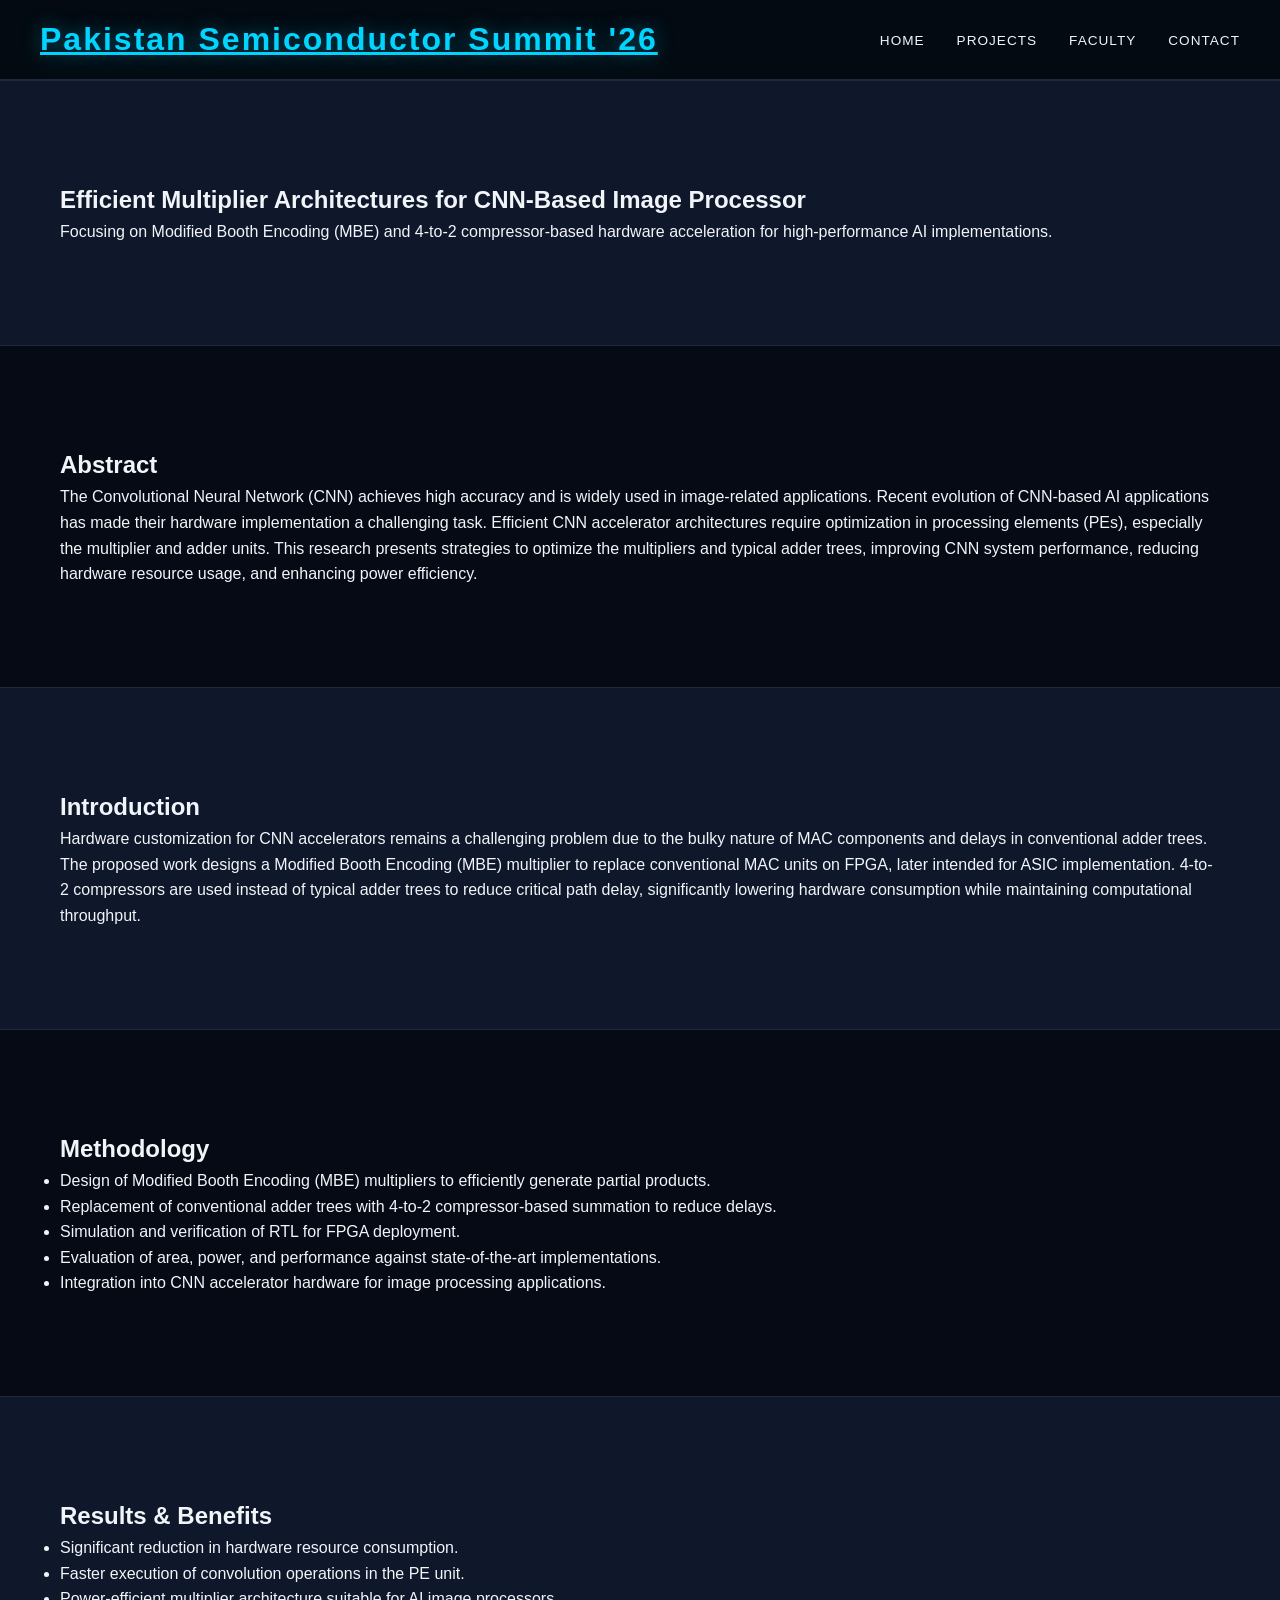
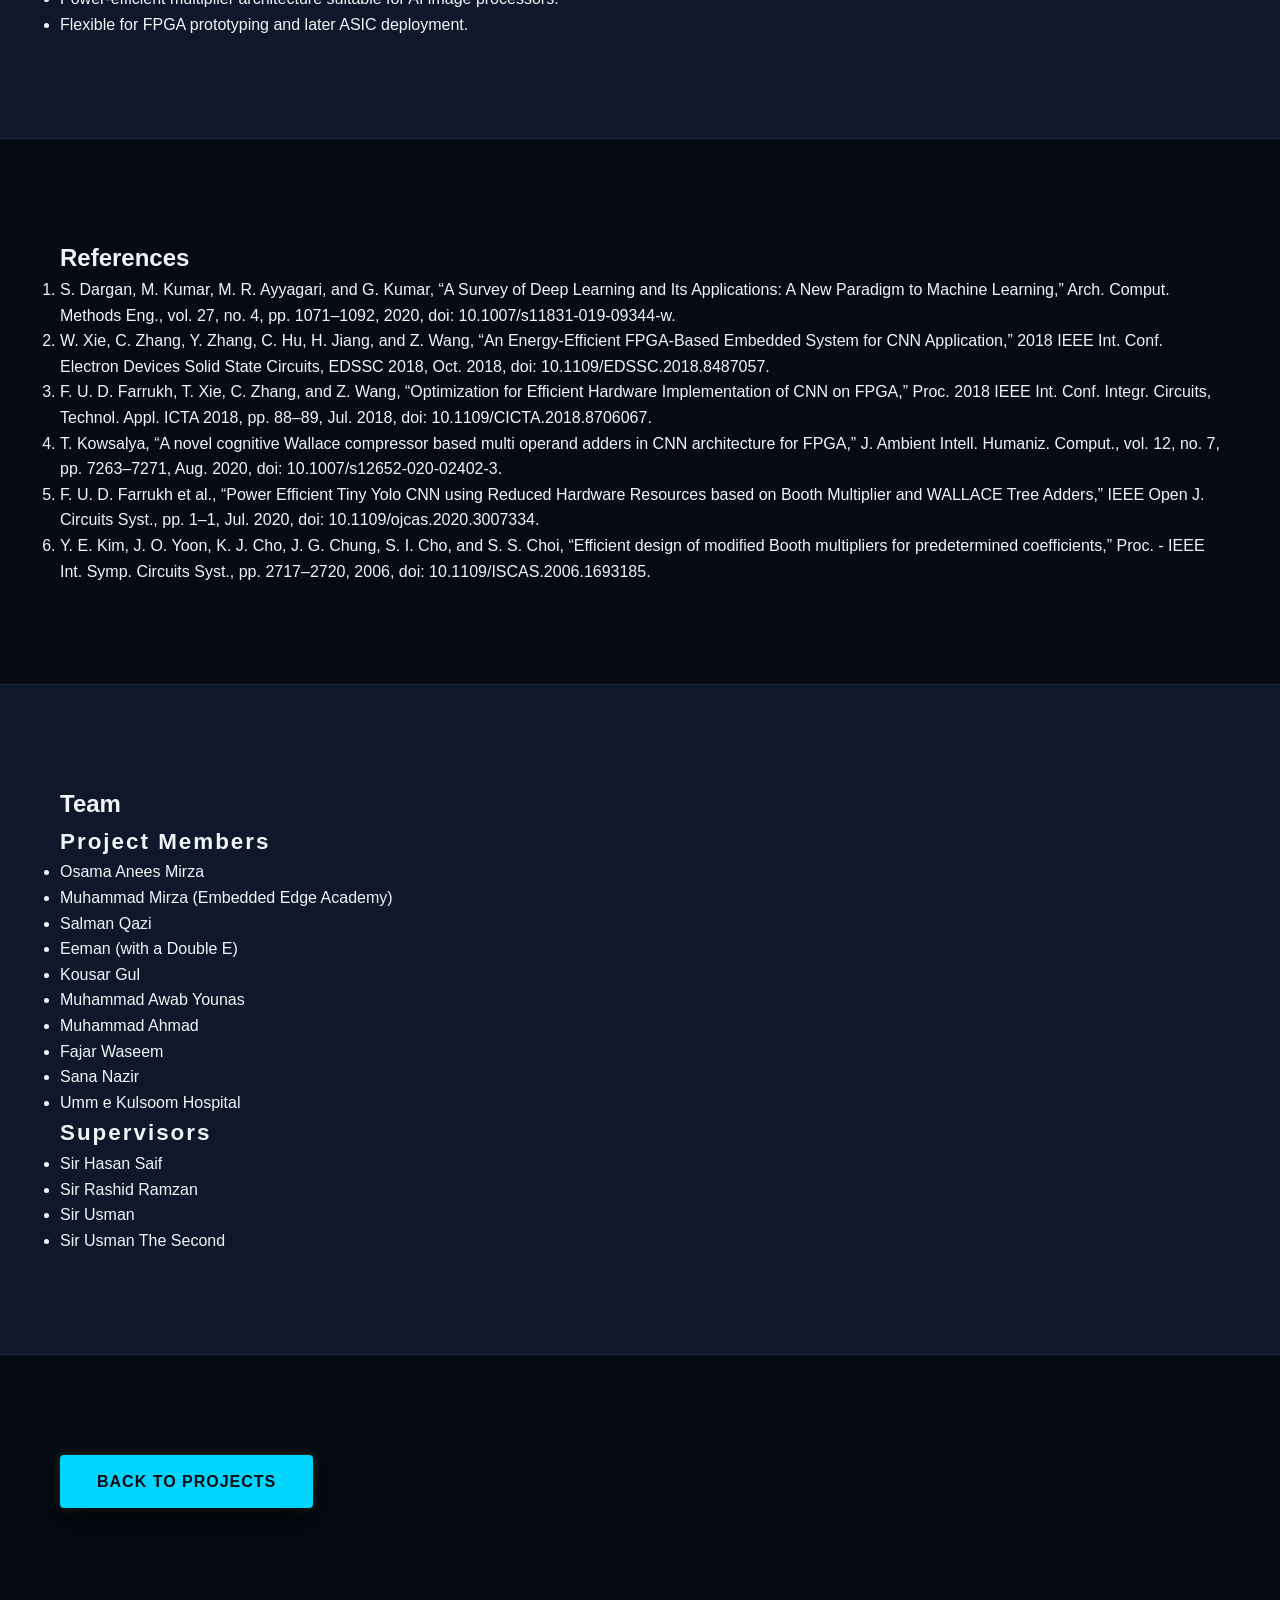
<file: projects/cnn-multiplier.html>
<!DOCTYPE html>
<html lang="en">
<head>
  <meta charset="UTF-8">
  <meta name="viewport" content="width=device-width, initial-scale=1.0">
  <title>CNN Multiplier Architecture | Pakistan Semiconductor Summit '26</title>
  <link rel="stylesheet" href="../assets/css/styles.css">
</head>
<body>

<!-- Navbar -->
<nav class="navbar">
  <div class="container nav-container">
    <a href="../index.html" class="logo">Pakistan Semiconductor Summit '26</a>
    <ul class="nav-links">
      <li><a href="../index.html#home" class="nav-link">Home</a></li>
      <li><a href="../index.html#projects" class="nav-link">Projects</a></li>
      <li><a href="../index.html#faculty" class="nav-link">Faculty</a></li>
      <li><a href="../index.html#contact" class="nav-link">Contact</a></li>
    </ul>
  </div>
</nav>

<!-- Hero / Title Section -->
<section class="project-hero">
  <div class="container">
    <h1>Efficient Multiplier Architectures for CNN-Based Image Processor</h1>
    <p class="subtitle">Focusing on Modified Booth Encoding (MBE) and 4-to-2 compressor-based hardware acceleration for high-performance AI implementations.</p>
  </div>
</section>

<!-- Abstract / Overview -->
<section class="project-overview">
  <div class="container">
    <h2>Abstract</h2>
    <p>
      The Convolutional Neural Network (CNN) achieves high accuracy and is widely used in image-related applications.  
      Recent evolution of CNN-based AI applications has made their hardware implementation a challenging task. Efficient CNN accelerator architectures require optimization in processing elements (PEs), especially the multiplier and adder units.  
      This research presents strategies to optimize the multipliers and typical adder trees, improving CNN system performance, reducing hardware resource usage, and enhancing power efficiency.
    </p>
  </div>
</section>

<!-- Introduction -->
<section class="project-introduction">
  <div class="container">
    <h2>Introduction</h2>
    <p>
      Hardware customization for CNN accelerators remains a challenging problem due to the bulky nature of MAC components and delays in conventional adder trees.  
      The proposed work designs a Modified Booth Encoding (MBE) multiplier to replace conventional MAC units on FPGA, later intended for ASIC implementation.  
      4-to-2 compressors are used instead of typical adder trees to reduce critical path delay, significantly lowering hardware consumption while maintaining computational throughput.
    </p>
  </div>
</section>

<!-- Methodology -->
<section class="project-methodology">
  <div class="container">
    <h2>Methodology</h2>
    <ul>
      <li>Design of Modified Booth Encoding (MBE) multipliers to efficiently generate partial products.</li>
      <li>Replacement of conventional adder trees with 4-to-2 compressor-based summation to reduce delays.</li>
      <li>Simulation and verification of RTL for FPGA deployment.</li>
      <li>Evaluation of area, power, and performance against state-of-the-art implementations.</li>
      <li>Integration into CNN accelerator hardware for image processing applications.</li>
    </ul>
  </div>
</section>

<!-- Results / Achievements -->
<section class="project-results">
  <div class="container">
    <h2>Results & Benefits</h2>
    <ul>
      <li>Significant reduction in hardware resource consumption.</li>
      <li>Faster execution of convolution operations in the PE unit.</li>
      <li>Power-efficient multiplier architecture suitable for AI image processors.</li>
      <li>Flexible for FPGA prototyping and later ASIC deployment.</li>
    </ul>
  </div>
</section>

<!-- References -->
<section class="project-references">
  <div class="container">
    <h2>References</h2>
    <ol>
      <li>S. Dargan, M. Kumar, M. R. Ayyagari, and G. Kumar, “A Survey of Deep Learning and Its Applications: A New Paradigm to Machine Learning,” Arch. Comput. Methods Eng., vol. 27, no. 4, pp. 1071–1092, 2020, doi: 10.1007/s11831-019-09344-w.</li>
      <li>W. Xie, C. Zhang, Y. Zhang, C. Hu, H. Jiang, and Z. Wang, “An Energy-Efficient FPGA-Based Embedded System for CNN Application,” 2018 IEEE Int. Conf. Electron Devices Solid State Circuits, EDSSC 2018, Oct. 2018, doi: 10.1109/EDSSC.2018.8487057.</li>
      <li>F. U. D. Farrukh, T. Xie, C. Zhang, and Z. Wang, “Optimization for Efficient Hardware Implementation of CNN on FPGA,” Proc. 2018 IEEE Int. Conf. Integr. Circuits, Technol. Appl. ICTA 2018, pp. 88–89, Jul. 2018, doi: 10.1109/CICTA.2018.8706067.</li>
      <li>T. Kowsalya, “A novel cognitive Wallace compressor based multi operand adders in CNN architecture for FPGA,” J. Ambient Intell. Humaniz. Comput., vol. 12, no. 7, pp. 7263–7271, Aug. 2020, doi: 10.1007/s12652-020-02402-3.</li>
      <li>F. U. D. Farrukh et al., “Power Efficient Tiny Yolo CNN using Reduced Hardware Resources based on Booth Multiplier and WALLACE Tree Adders,” IEEE Open J. Circuits Syst., pp. 1–1, Jul. 2020, doi: 10.1109/ojcas.2020.3007334.</li>
      <li>Y. E. Kim, J. O. Yoon, K. J. Cho, J. G. Chung, S. I. Cho, and S. S. Choi, “Efficient design of modified Booth multipliers for predetermined coefficients,” Proc. - IEEE Int. Symp. Circuits Syst., pp. 2717–2720, 2006, doi: 10.1109/ISCAS.2006.1693185.</li>
    </ol>
  </div>
</section>

<!-- Team -->
<section class="project-team">
  <div class="container">
    <h2>Team</h2>
    <h3>Project Members</h3>
    <ul class="team-members">
      <li>Osama Anees Mirza</li>
      <li>Muhammad Mirza (Embedded Edge Academy)</li>
      <li>Salman Qazi</li>
      <li>Eeman (with a Double E)</li>
      <li>Kousar Gul</li>
      <li>Muhammad Awab Younas</li>
      <li>Muhammad Ahmad</li>
      <li>Fajar Waseem</li>
      <li>Sana Nazir</li>
      <li>Umm e Kulsoom Hospital</li>
    </ul>

    <h3>Supervisors</h3>
    <ul class="team-supervisors">
      <li>Sir Hasan Saif</li>
      <li>Sir Rashid Ramzan</li>
      <li>Sir Usman</li>
      <li>Sir Usman The Second</li>
    </ul>
  </div>
</section>

<!-- Back Button -->
<section class="project-back">
  <div class="container">
    <a href="../index.html#projects" class="btn btn-primary">Back to Projects</a>
  </div>
</section>

</body>
</html>
</file>
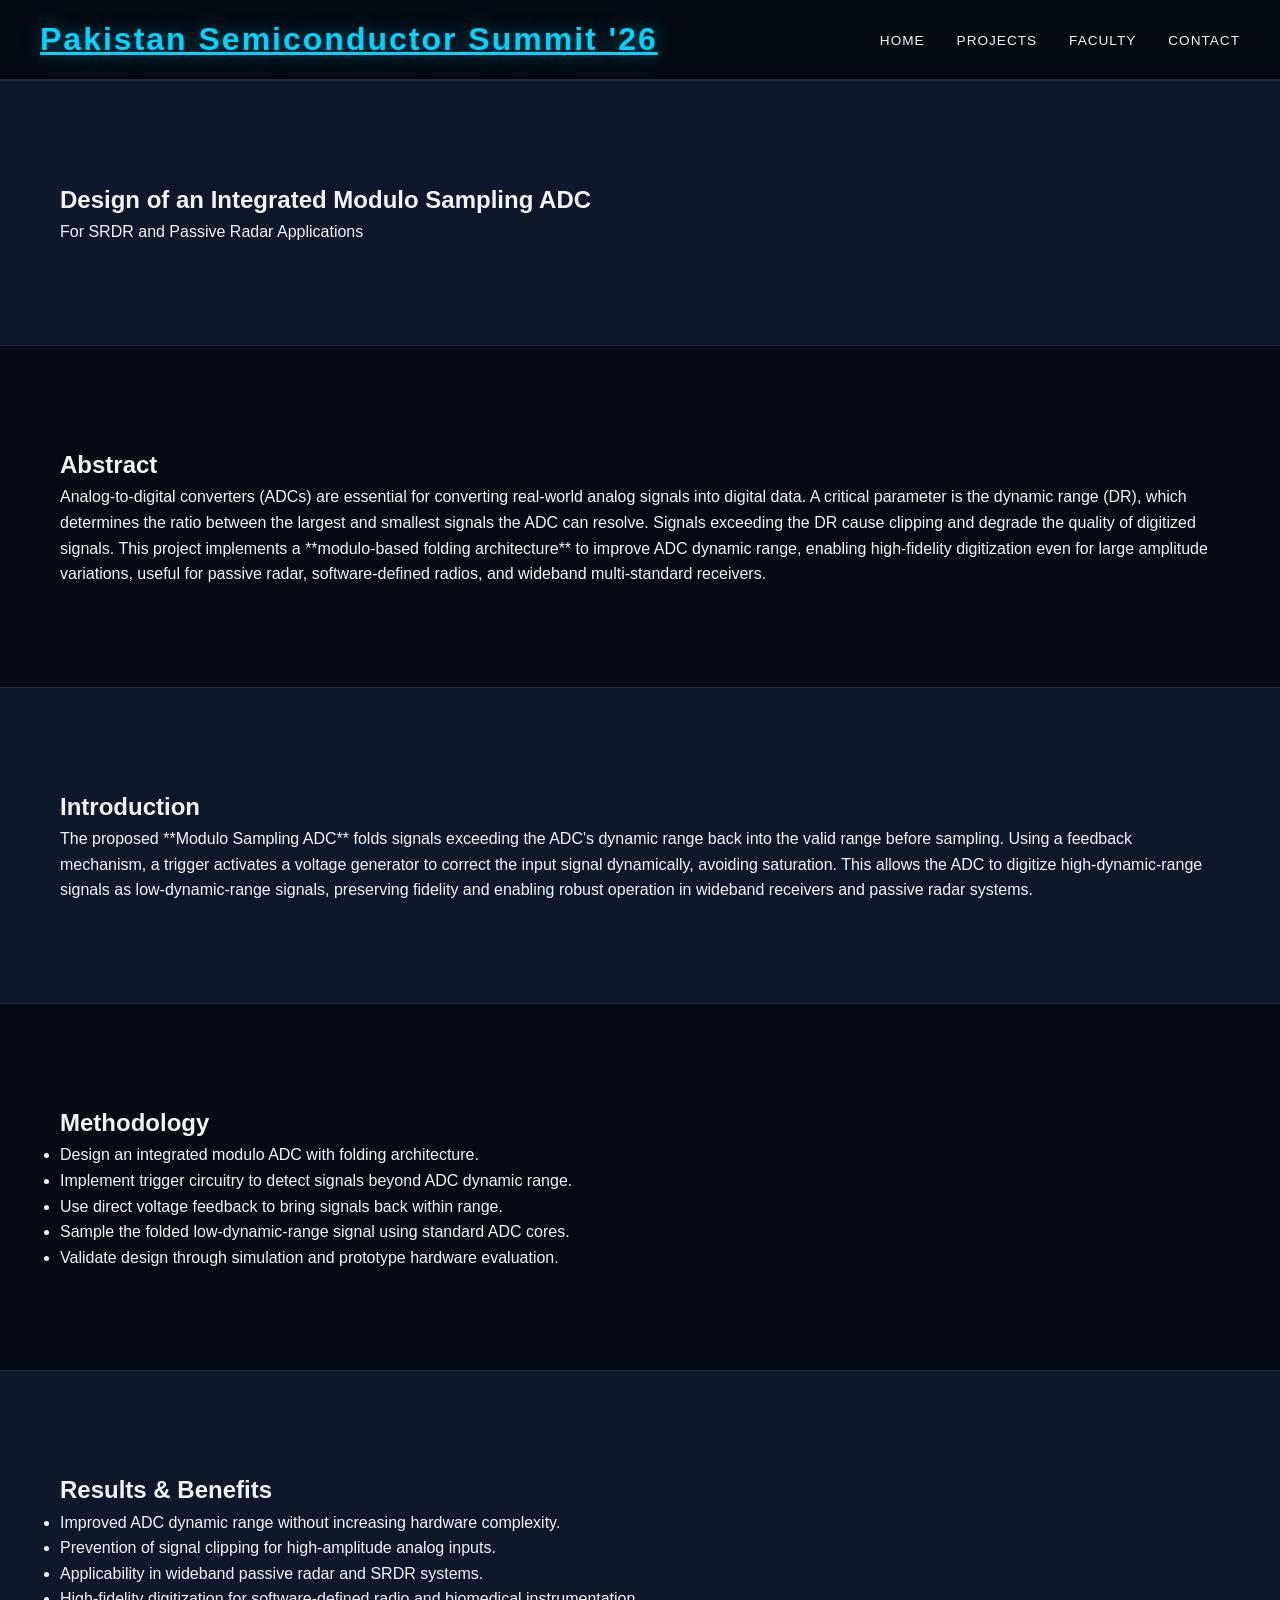
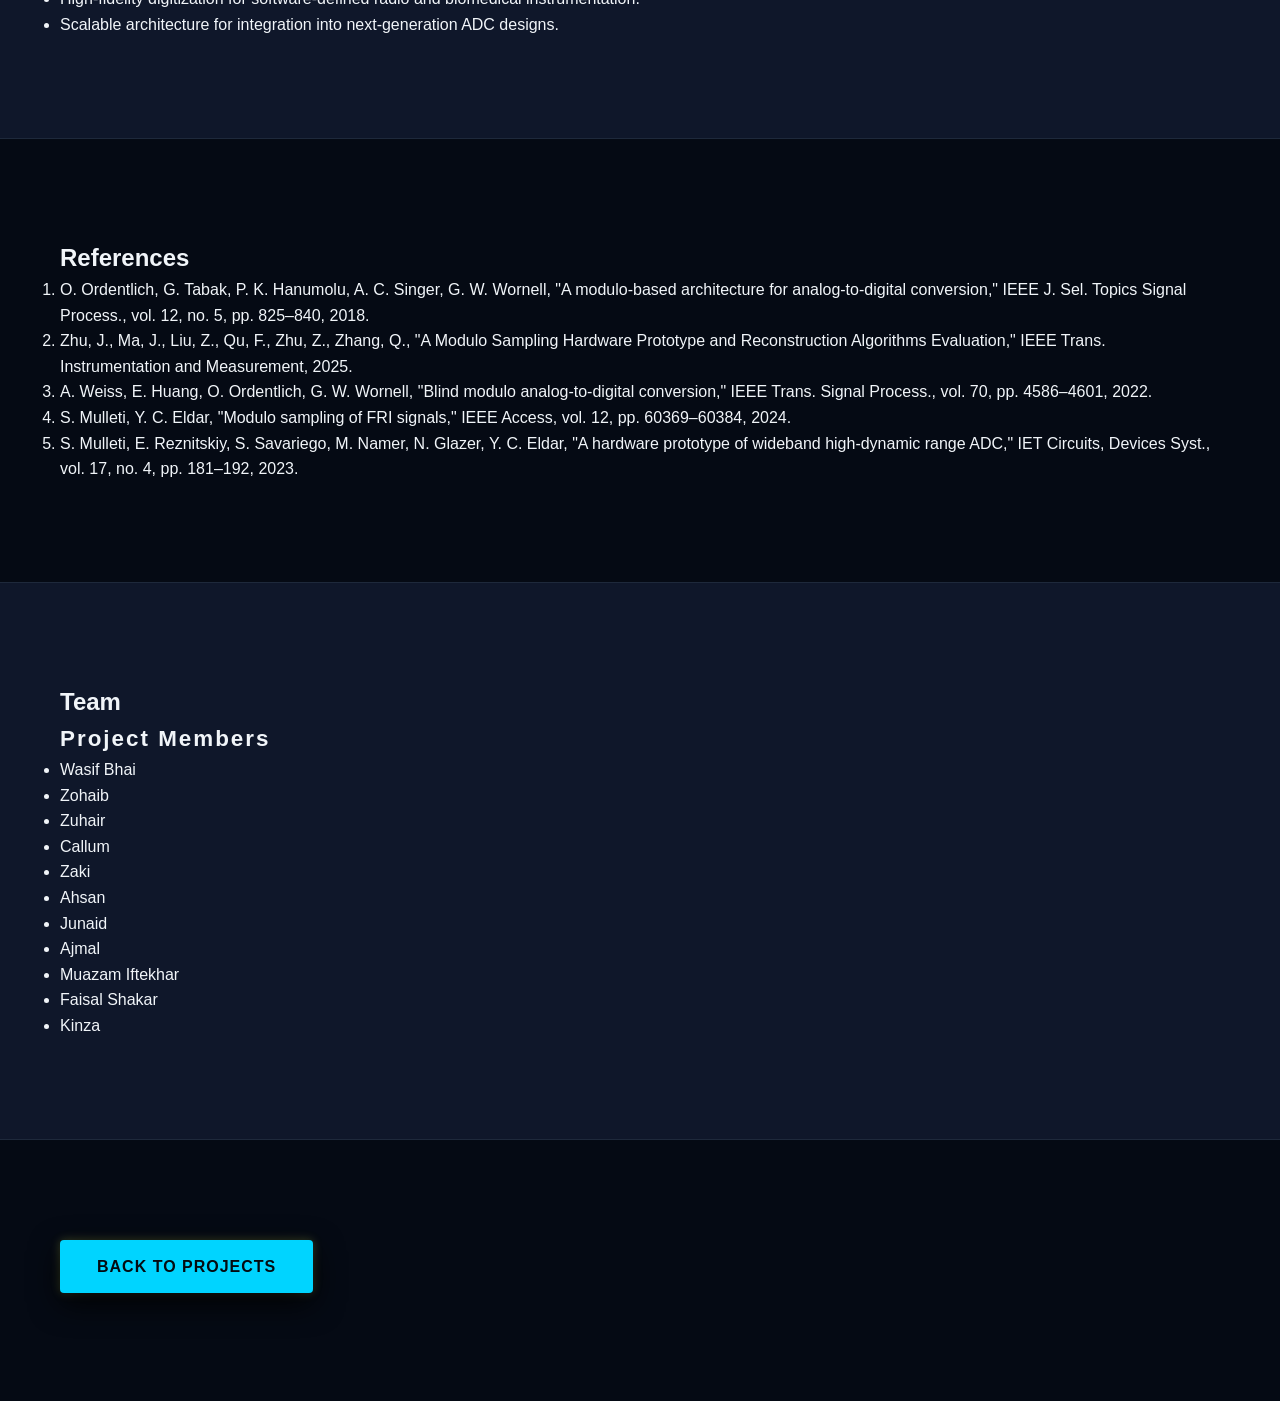
<file: projects/modulo-adc.html>
<!DOCTYPE html>
<html lang="en">
<head>
  <meta charset="UTF-8">
  <meta name="viewport" content="width=device-width, initial-scale=1.0">
  <title>Modulo Sampling ADC | Pakistan Semiconductor Summit '26</title>
  <link rel="stylesheet" href="../assets/css/styles.css">
</head>
<body>

<!-- Navbar -->
<nav class="navbar">
  <div class="container nav-container">
    <a href="../index.html" class="logo">Pakistan Semiconductor Summit '26</a>
    <ul class="nav-links">
      <li><a href="../index.html#home" class="nav-link">Home</a></li>
      <li><a href="../index.html#projects" class="nav-link">Projects</a></li>
      <li><a href="../index.html#faculty" class="nav-link">Faculty</a></li>
      <li><a href="../index.html#contact" class="nav-link">Contact</a></li>
    </ul>
  </div>
</nav>

<!-- Hero / Title Section -->
<section class="project-hero">
  <div class="container">
    <h1>Design of an Integrated Modulo Sampling ADC</h1>
    <p class="subtitle">For SRDR and Passive Radar Applications</p>
  </div>
</section>

<!-- Abstract / Overview -->
<section class="project-overview">
  <div class="container">
    <h2>Abstract</h2>
    <p>
      Analog-to-digital converters (ADCs) are essential for converting real-world analog signals into digital data.  
      A critical parameter is the dynamic range (DR), which determines the ratio between the largest and smallest signals the ADC can resolve.  
      Signals exceeding the DR cause clipping and degrade the quality of digitized signals.  
      This project implements a **modulo-based folding architecture** to improve ADC dynamic range, enabling high-fidelity digitization even for large amplitude variations, useful for passive radar, software-defined radios, and wideband multi-standard receivers.
    </p>
  </div>
</section>

<!-- Introduction -->
<section class="project-introduction">
  <div class="container">
    <h2>Introduction</h2>
    <p>
      The proposed **Modulo Sampling ADC** folds signals exceeding the ADC's dynamic range back into the valid range before sampling.  
      Using a feedback mechanism, a trigger activates a voltage generator to correct the input signal dynamically, avoiding saturation.  
      This allows the ADC to digitize high-dynamic-range signals as low-dynamic-range signals, preserving fidelity and enabling robust operation in wideband receivers and passive radar systems.
    </p>
  </div>
</section>

<!-- Methodology -->
<section class="project-methodology">
  <div class="container">
    <h2>Methodology</h2>
    <ul>
      <li>Design an integrated modulo ADC with folding architecture.</li>
      <li>Implement trigger circuitry to detect signals beyond ADC dynamic range.</li>
      <li>Use direct voltage feedback to bring signals back within range.</li>
      <li>Sample the folded low-dynamic-range signal using standard ADC cores.</li>
      <li>Validate design through simulation and prototype hardware evaluation.</li>
    </ul>
  </div>
</section>

<!-- Results / Achievements -->
<section class="project-results">
  <div class="container">
    <h2>Results & Benefits</h2>
    <ul>
      <li>Improved ADC dynamic range without increasing hardware complexity.</li>
      <li>Prevention of signal clipping for high-amplitude analog inputs.</li>
      <li>Applicability in wideband passive radar and SRDR systems.</li>
      <li>High-fidelity digitization for software-defined radio and biomedical instrumentation.</li>
      <li>Scalable architecture for integration into next-generation ADC designs.</li>
    </ul>
  </div>
</section>

<!-- References -->
<section class="project-references">
  <div class="container">
    <h2>References</h2>
    <ol>
      <li>O. Ordentlich, G. Tabak, P. K. Hanumolu, A. C. Singer, G. W. Wornell, "A modulo-based architecture for analog-to-digital conversion," IEEE J. Sel. Topics Signal Process., vol. 12, no. 5, pp. 825–840, 2018.</li>
      <li>Zhu, J., Ma, J., Liu, Z., Qu, F., Zhu, Z., Zhang, Q., "A Modulo Sampling Hardware Prototype and Reconstruction Algorithms Evaluation," IEEE Trans. Instrumentation and Measurement, 2025.</li>
      <li>A. Weiss, E. Huang, O. Ordentlich, G. W. Wornell, "Blind modulo analog-to-digital conversion," IEEE Trans. Signal Process., vol. 70, pp. 4586–4601, 2022.</li>
      <li>S. Mulleti, Y. C. Eldar, "Modulo sampling of FRI signals," IEEE Access, vol. 12, pp. 60369–60384, 2024.</li>
      <li>S. Mulleti, E. Reznitskiy, S. Savariego, M. Namer, N. Glazer, Y. C. Eldar, "A hardware prototype of wideband high-dynamic range ADC," IET Circuits, Devices Syst., vol. 17, no. 4, pp. 181–192, 2023.</li>
    </ol>
  </div>
</section>

<!-- Team -->
<section class="project-team">
  <div class="container">
    <h2>Team</h2>
    <h3>Project Members</h3>
    <ul class="team-members">
      <li>Wasif Bhai</li>
      <li>Zohaib</li>
      <li>Zuhair</li>
      <li>Callum</li>
      <li>Zaki</li>
      <li>Ahsan</li>
      <li>Junaid</li>
      <li>Ajmal</li>
      <li>Muazam Iftekhar</li>
      <li>Faisal Shakar</li>
      <li>Kinza</li>
    </ul>
  </div>
</section>

<!-- Back Button -->
<section class="project-back">
  <div class="container">
    <a href="../index.html#projects" class="btn btn-primary">Back to Projects</a>
  </div>
</section>

</body>
</html>
</file>
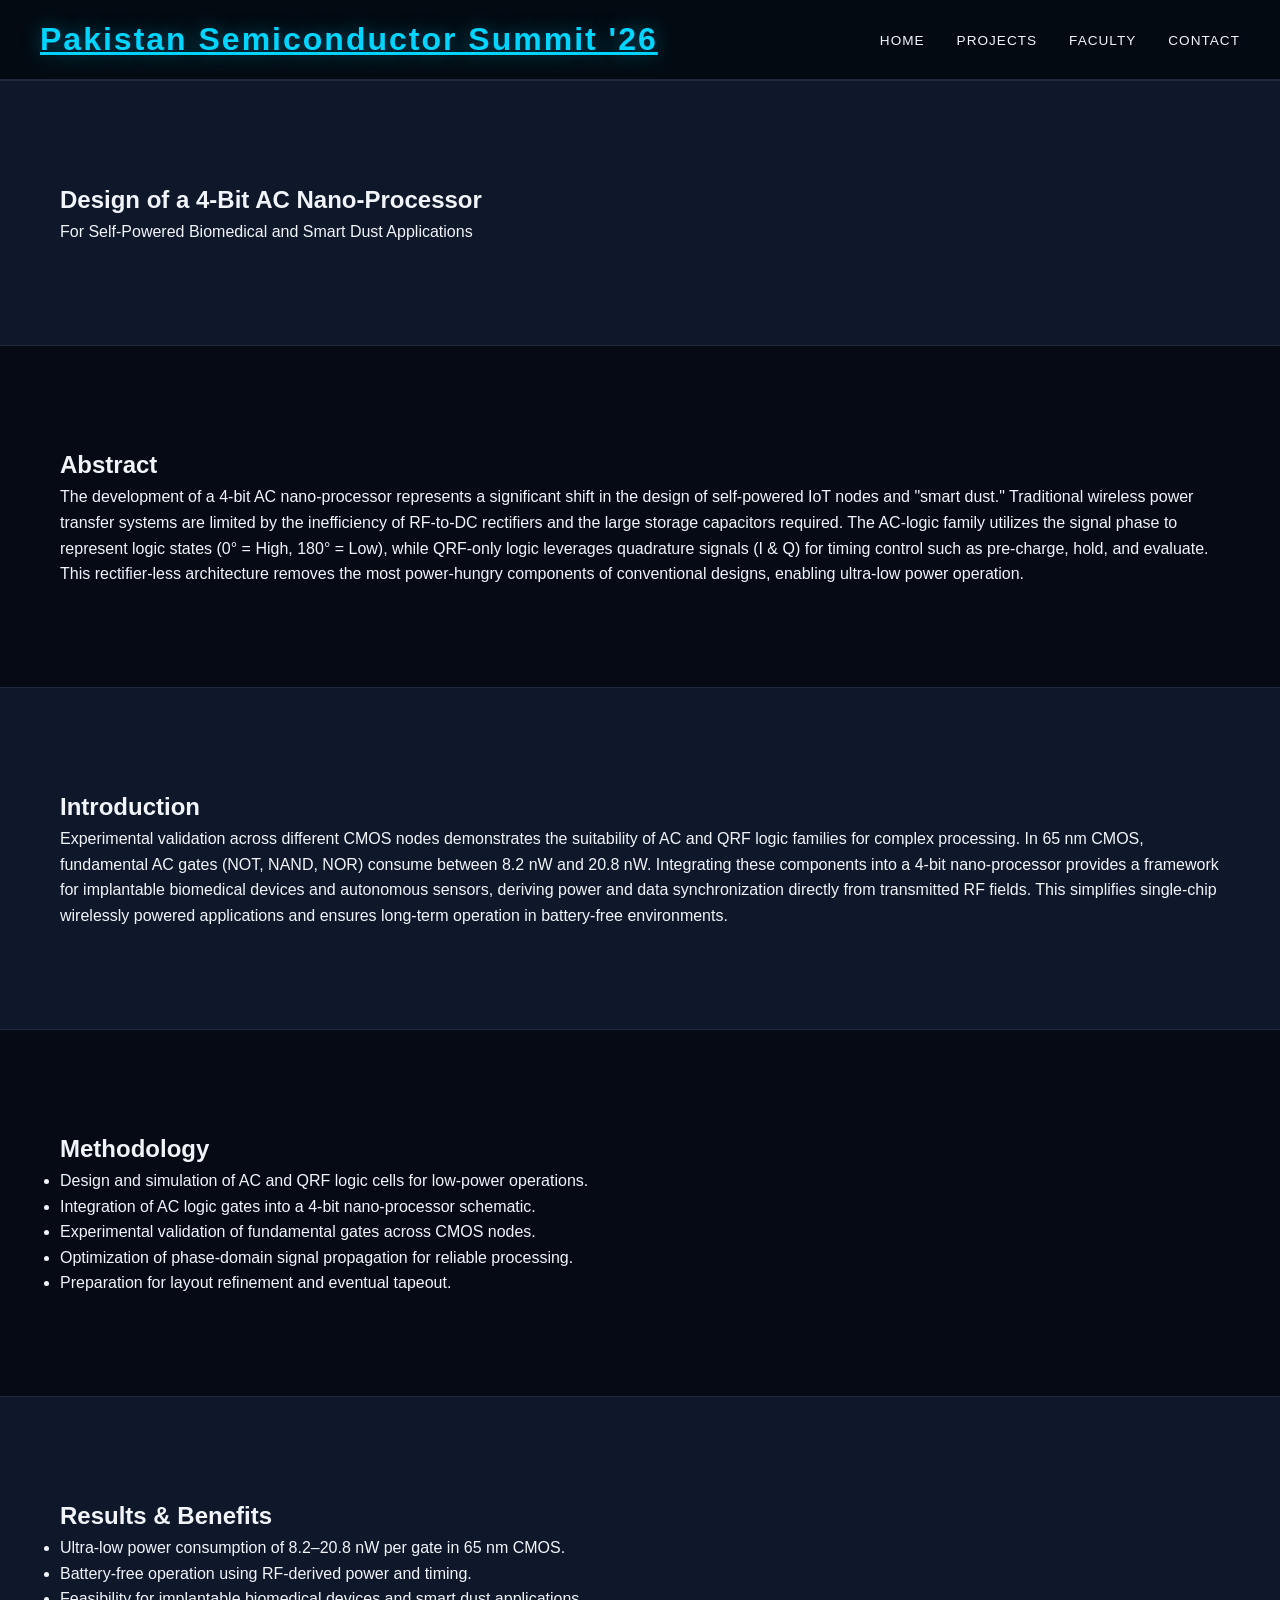
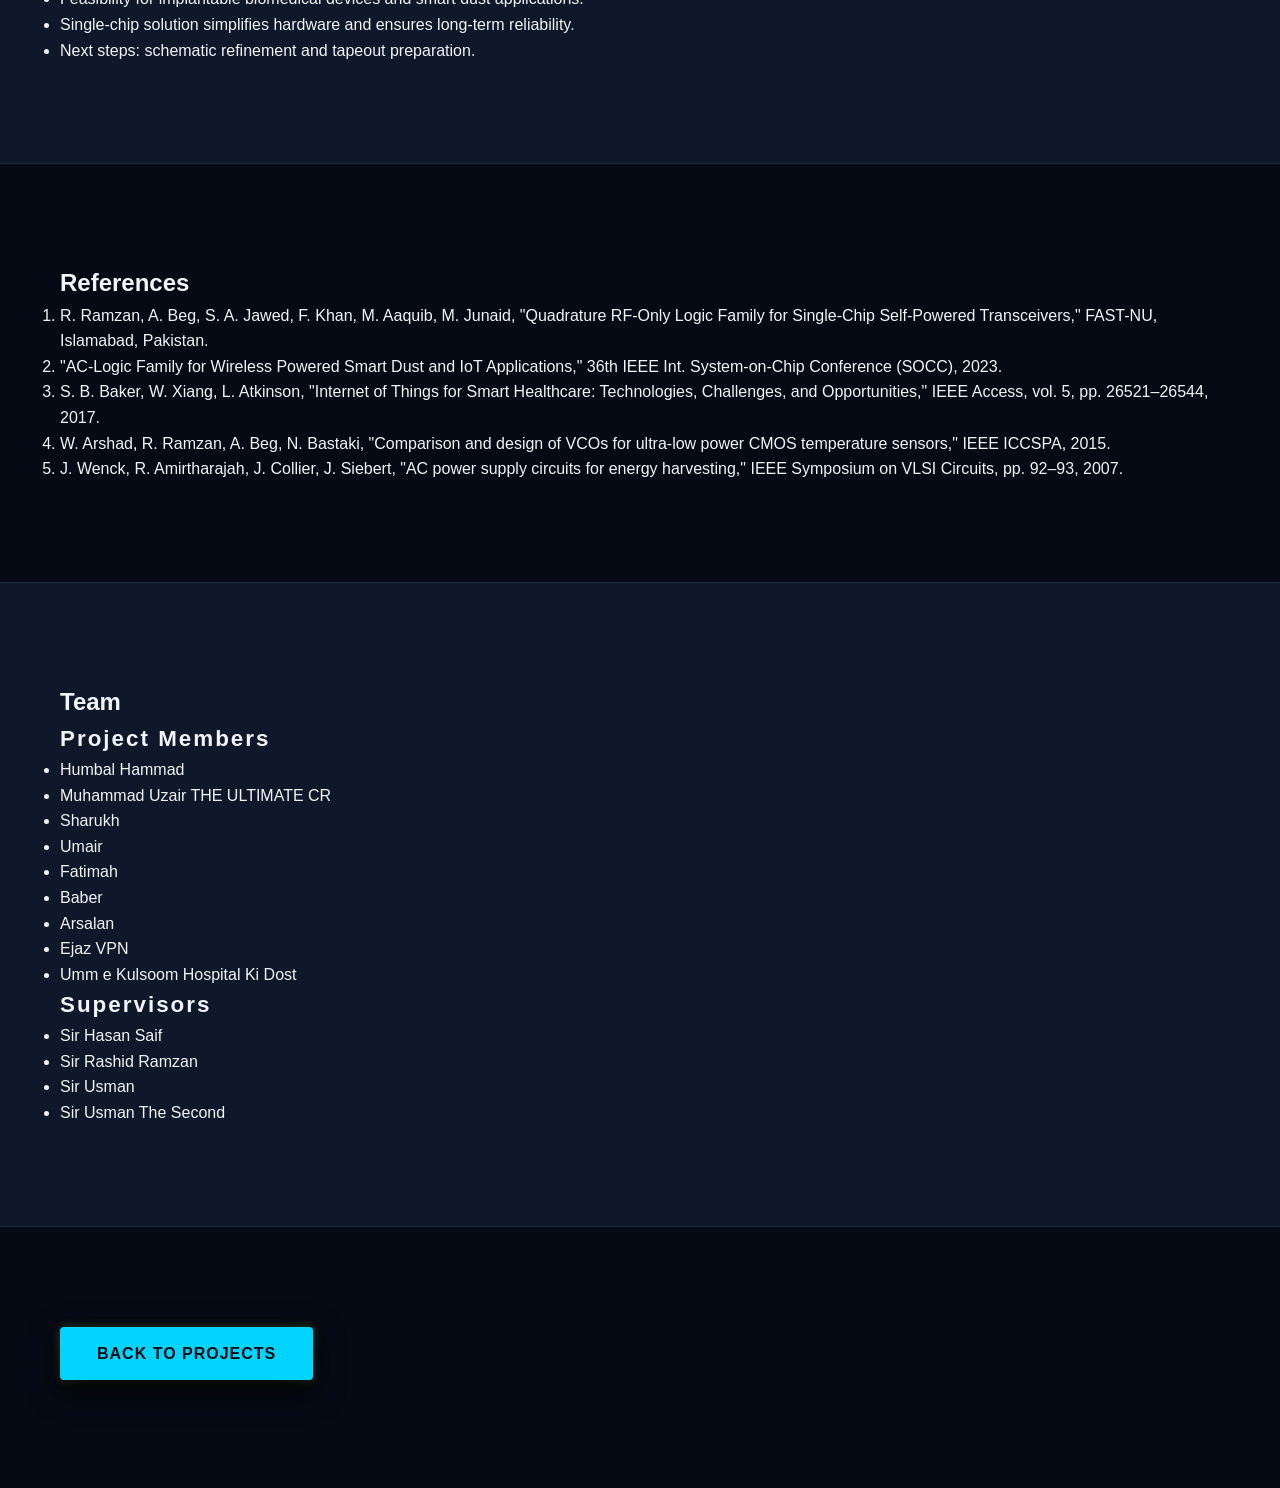
<file: projects/nano-processor.html>
<!DOCTYPE html>
<html lang="en">
<head>
  <meta charset="UTF-8">
  <meta name="viewport" content="width=device-width, initial-scale=1.0">
  <title>4-Bit AC Nano-Processor | Pakistan Semiconductor Summit '26</title>
  <link rel="stylesheet" href="../assets/css/styles.css">
</head>
<body>

<!-- Navbar -->
<nav class="navbar">
  <div class="container nav-container">
    <a href="../index.html" class="logo">Pakistan Semiconductor Summit '26</a>
    <ul class="nav-links">
      <li><a href="../index.html#home" class="nav-link">Home</a></li>
      <li><a href="../index.html#projects" class="nav-link">Projects</a></li>
      <li><a href="../index.html#faculty" class="nav-link">Faculty</a></li>
      <li><a href="../index.html#contact" class="nav-link">Contact</a></li>
    </ul>
  </div>
</nav>

<!-- Hero / Title Section -->
<section class="project-hero">
  <div class="container">
    <h1>Design of a 4-Bit AC Nano-Processor</h1>
    <p class="subtitle">For Self-Powered Biomedical and Smart Dust Applications</p>
  </div>
</section>

<!-- Abstract / Overview -->
<section class="project-overview">
  <div class="container">
    <h2>Abstract</h2>
    <p>
      The development of a 4-bit AC nano-processor represents a significant shift in the design of self-powered IoT nodes and "smart dust."  
      Traditional wireless power transfer systems are limited by the inefficiency of RF-to-DC rectifiers and the large storage capacitors required.  
      The AC-logic family utilizes the signal phase to represent logic states (0° = High, 180° = Low), while QRF-only logic leverages quadrature signals (I & Q) for timing control such as pre-charge, hold, and evaluate.  
      This rectifier-less architecture removes the most power-hungry components of conventional designs, enabling ultra-low power operation.
    </p>
  </div>
</section>

<!-- Introduction -->
<section class="project-introduction">
  <div class="container">
    <h2>Introduction</h2>
    <p>
      Experimental validation across different CMOS nodes demonstrates the suitability of AC and QRF logic families for complex processing.  
      In 65 nm CMOS, fundamental AC gates (NOT, NAND, NOR) consume between 8.2 nW and 20.8 nW.  
      Integrating these components into a 4-bit nano-processor provides a framework for implantable biomedical devices and autonomous sensors, deriving power and data synchronization directly from transmitted RF fields.  
      This simplifies single-chip wirelessly powered applications and ensures long-term operation in battery-free environments.
    </p>
  </div>
</section>

<!-- Methodology -->
<section class="project-methodology">
  <div class="container">
    <h2>Methodology</h2>
    <ul>
      <li>Design and simulation of AC and QRF logic cells for low-power operations.</li>
      <li>Integration of AC logic gates into a 4-bit nano-processor schematic.</li>
      <li>Experimental validation of fundamental gates across CMOS nodes.</li>
      <li>Optimization of phase-domain signal propagation for reliable processing.</li>
      <li>Preparation for layout refinement and eventual tapeout.</li>
    </ul>
  </div>
</section>

<!-- Results / Achievements -->
<section class="project-results">
  <div class="container">
    <h2>Results & Benefits</h2>
    <ul>
      <li>Ultra-low power consumption of 8.2–20.8 nW per gate in 65 nm CMOS.</li>
      <li>Battery-free operation using RF-derived power and timing.</li>
      <li>Feasibility for implantable biomedical devices and smart dust applications.</li>
      <li>Single-chip solution simplifies hardware and ensures long-term reliability.</li>
      <li>Next steps: schematic refinement and tapeout preparation.</li>
    </ul>
  </div>
</section>

<!-- References -->
<section class="project-references">
  <div class="container">
    <h2>References</h2>
    <ol>
      <li>R. Ramzan, A. Beg, S. A. Jawed, F. Khan, M. Aaquib, M. Junaid, "Quadrature RF-Only Logic Family for Single-Chip Self-Powered Transceivers," FAST-NU, Islamabad, Pakistan.</li>
      <li>"AC-Logic Family for Wireless Powered Smart Dust and IoT Applications," 36th IEEE Int. System-on-Chip Conference (SOCC), 2023.</li>
      <li>S. B. Baker, W. Xiang, L. Atkinson, "Internet of Things for Smart Healthcare: Technologies, Challenges, and Opportunities," IEEE Access, vol. 5, pp. 26521–26544, 2017.</li>
      <li>W. Arshad, R. Ramzan, A. Beg, N. Bastaki, "Comparison and design of VCOs for ultra-low power CMOS temperature sensors," IEEE ICCSPA, 2015.</li>
      <li>J. Wenck, R. Amirtharajah, J. Collier, J. Siebert, "AC power supply circuits for energy harvesting," IEEE Symposium on VLSI Circuits, pp. 92–93, 2007.</li>
    </ol>
  </div>
</section>

<!-- Team -->
<section class="project-team">
  <div class="container">
    <h2>Team</h2>
    <h3>Project Members</h3>
    <ul class="team-members">
      <li>Humbal Hammad</li>
      <li>Muhammad Uzair THE ULTIMATE CR</li>
      <li>Sharukh</li>
      <li>Umair</li>
      <li>Fatimah</li>
      <li>Baber</li>
      <li>Arsalan</li>
      <li>Ejaz VPN</li>
      <li>Umm e Kulsoom Hospital Ki Dost</li>
    </ul>

    <h3>Supervisors</h3>
    <ul class="team-supervisors">
      <li>Sir Hasan Saif</li>
      <li>Sir Rashid Ramzan</li>
      <li>Sir Usman</li>
      <li>Sir Usman The Second</li>
    </ul>
  </div>
</section>

<!-- Back Button -->
<section class="project-back">
  <div class="container">
    <a href="../index.html#projects" class="btn btn-primary">Back to Projects</a>
  </div>
</section>

</body>
</html>
</file>
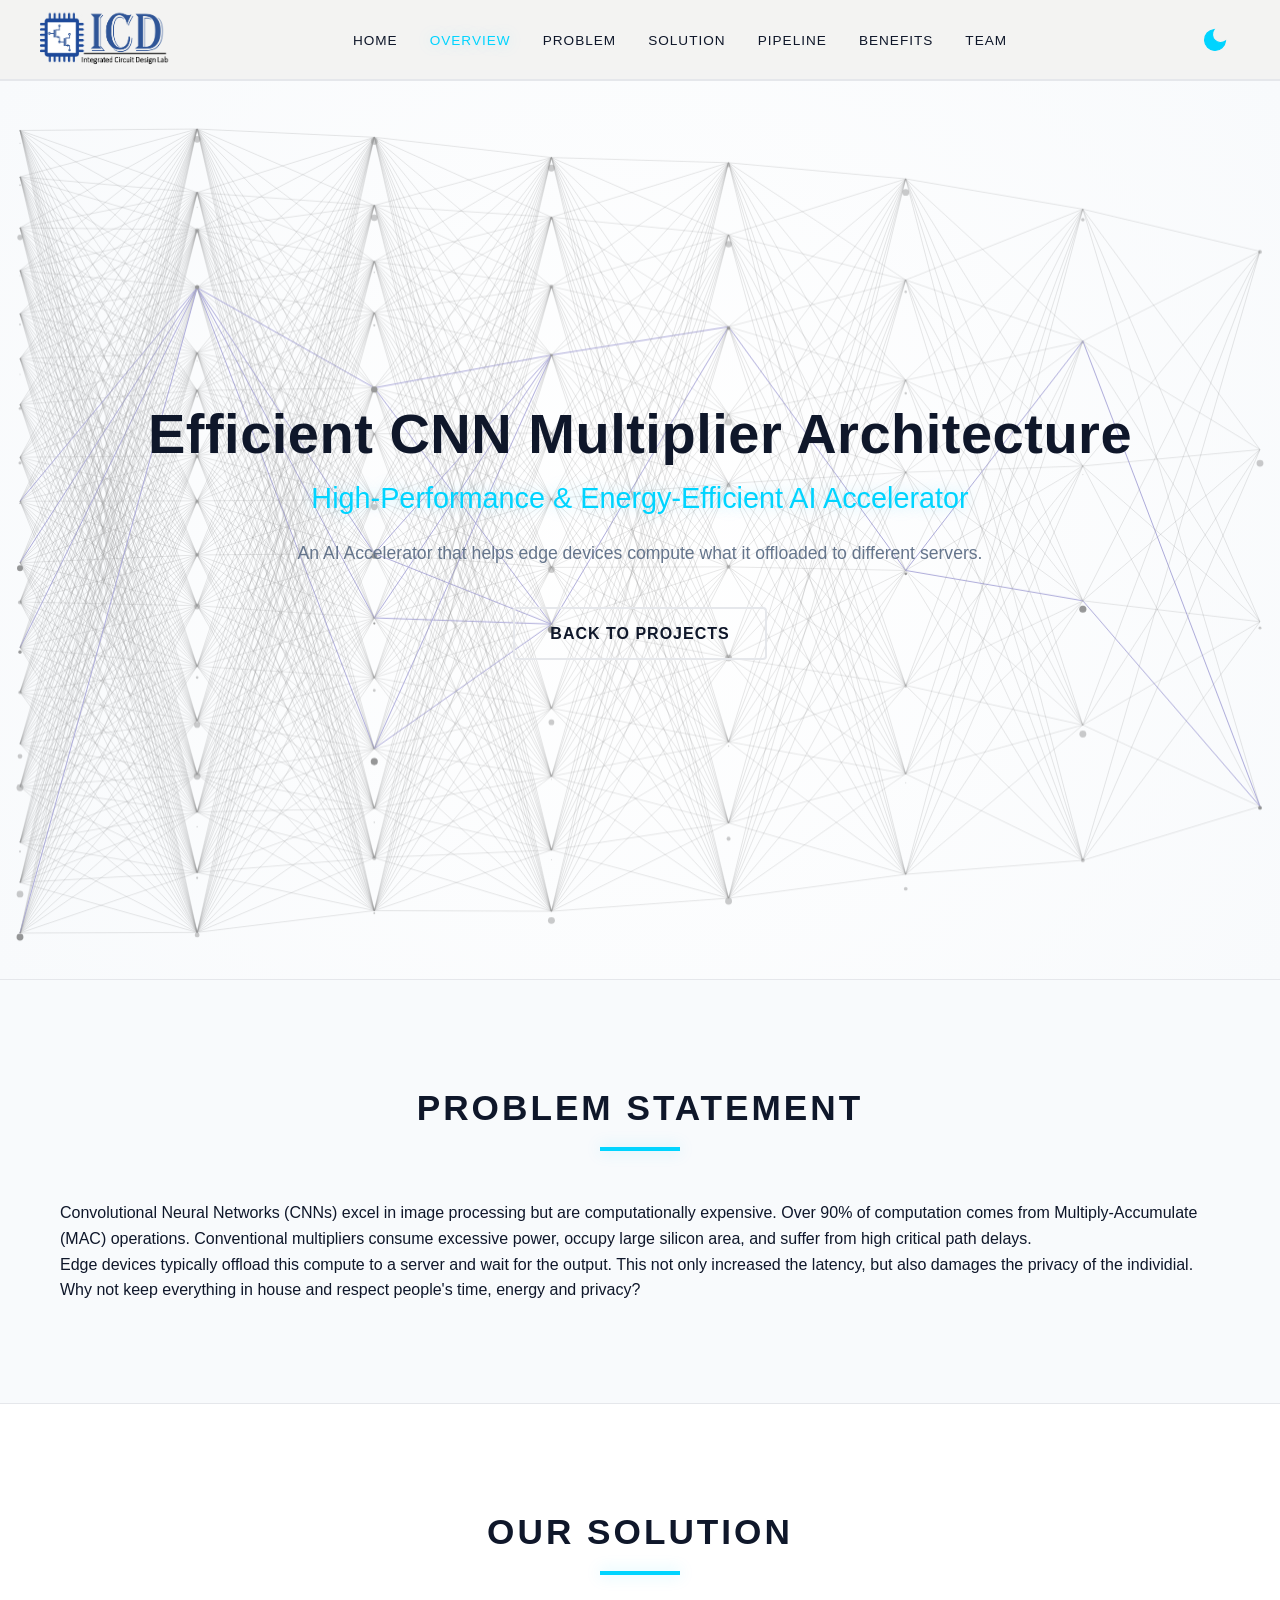
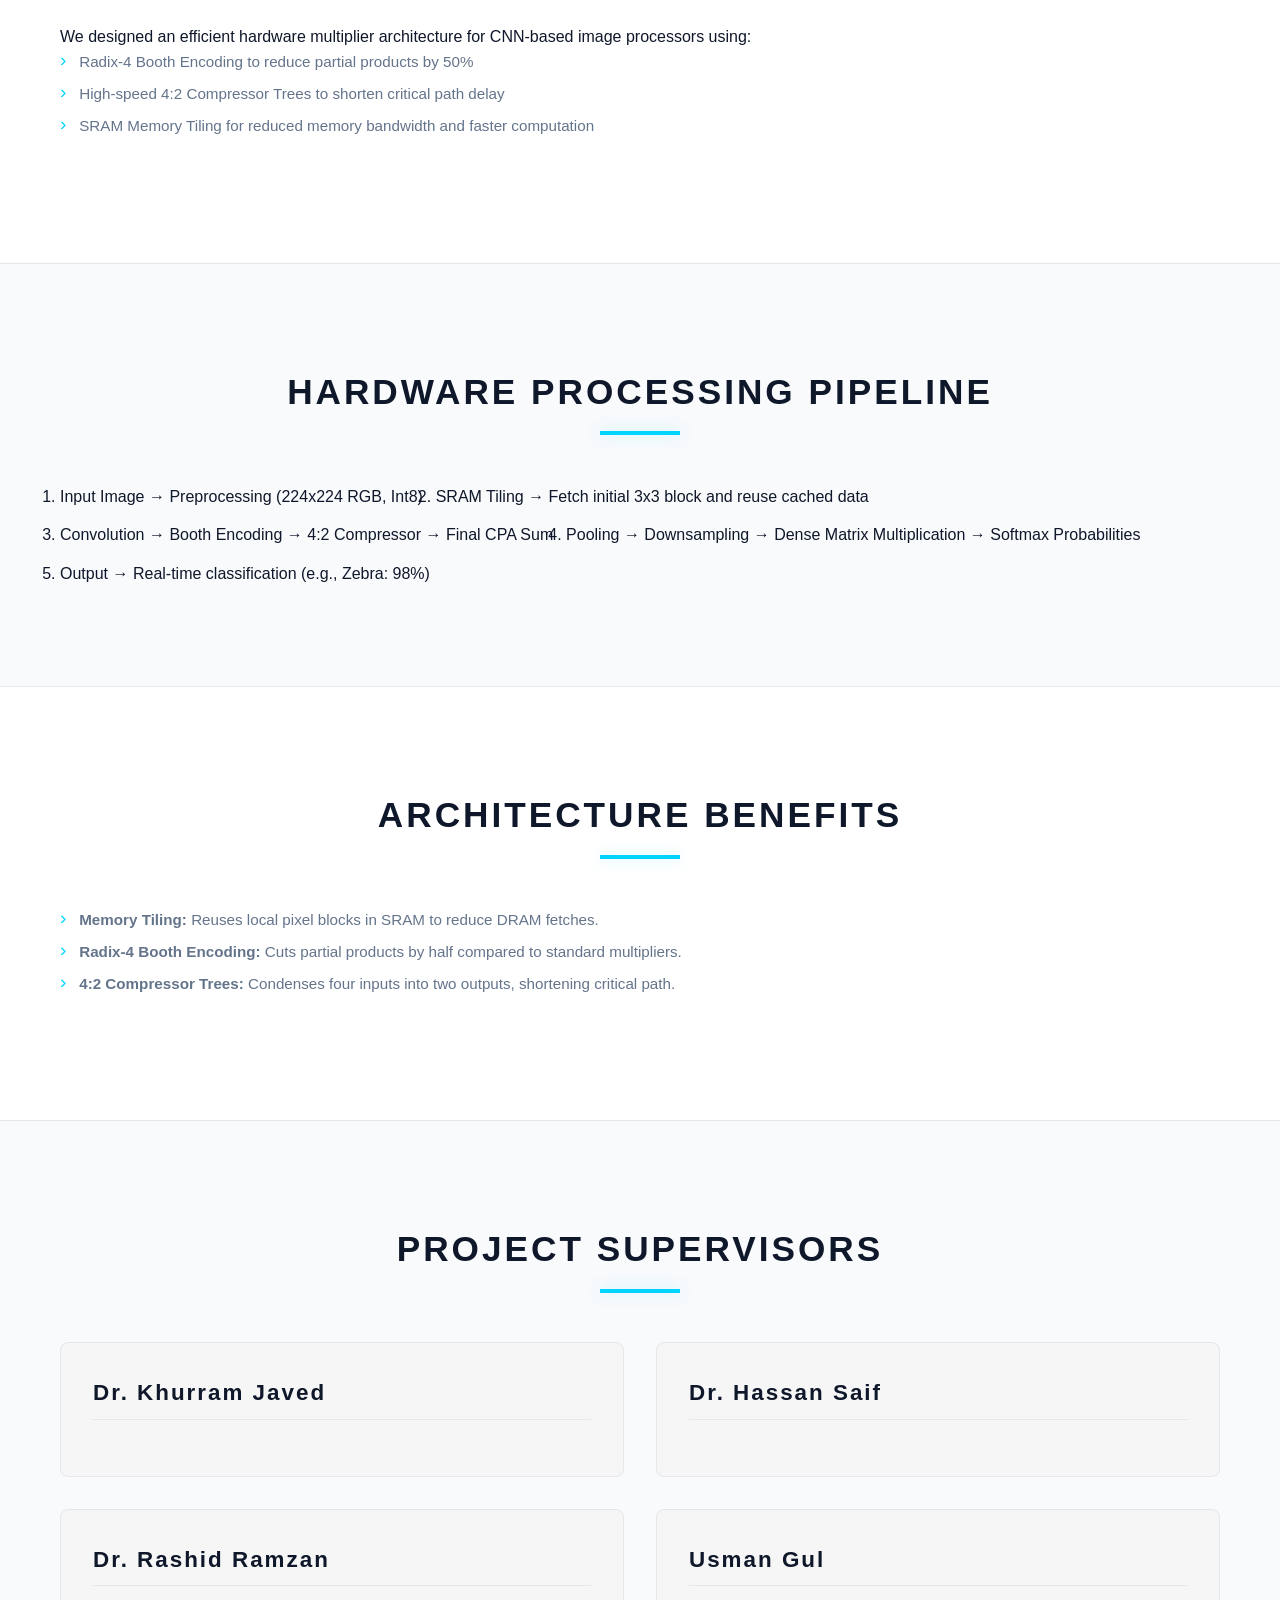
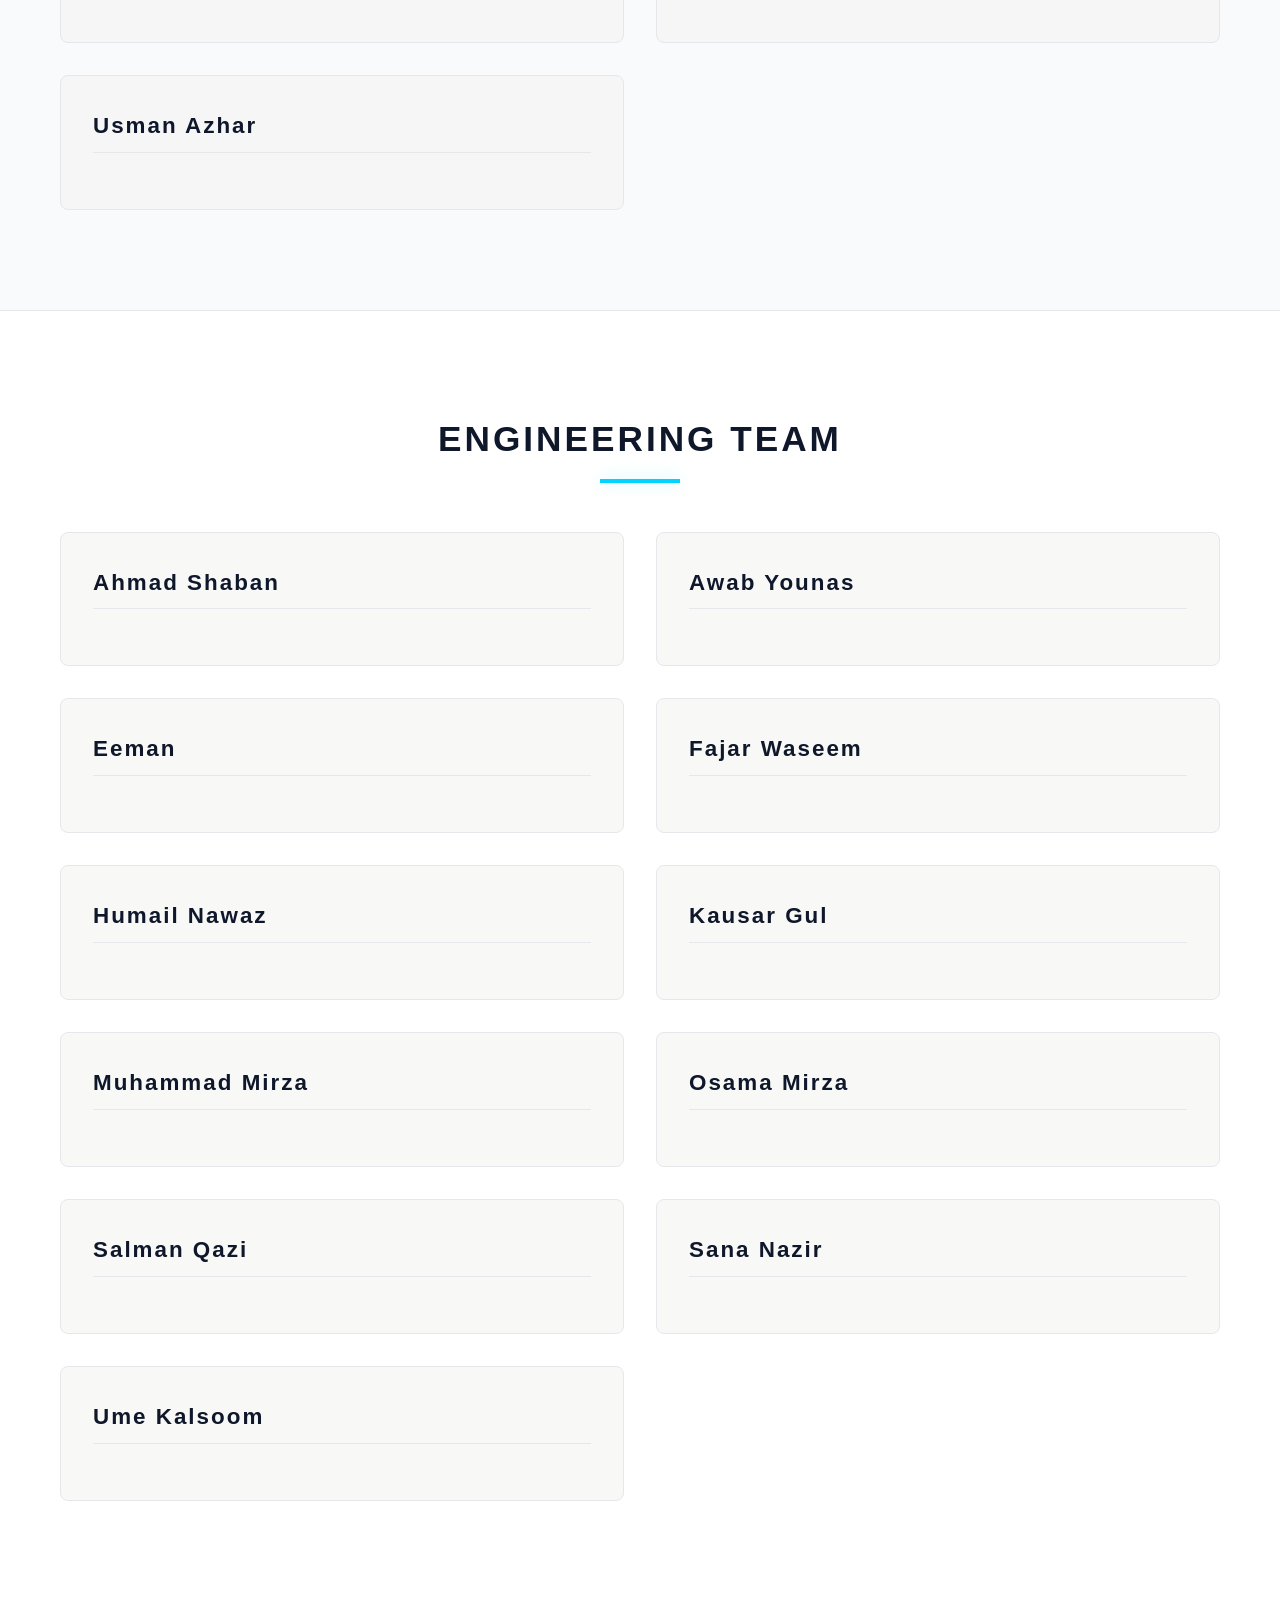
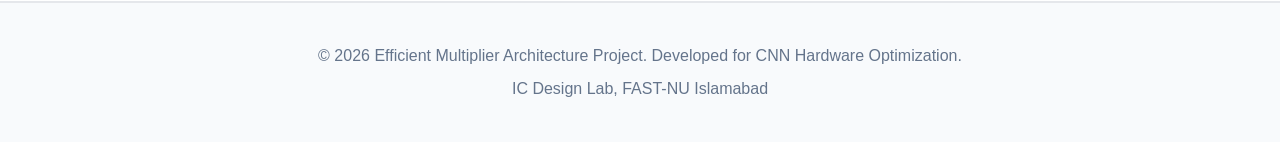
<file: src/pages/projects/cnn-multiplier.html>
<!DOCTYPE html>
<html lang="en">
<head>
  <meta charset="UTF-8">
  <meta name="viewport" content="width=device-width, initial-scale=1.0">
  <title>Efficient CNN Multiplier Architecture | FAST ICD Batch 2025</title>
  <meta name="description" content="High-performance, energy-efficient CNN multiplier architecture using Radix-4 Booth encoding and 4:2 compressors for real-time AI inference.">
  <link rel="stylesheet" href="../../css/styles.css">
  <link rel="stylesheet" href="../../css/cnn_styles.css">
  <link rel="icon" type="image/png" href="../../../assets/images/Icon.png">
</head>
<body>
<!-- Navbar -->
<nav class="navbar">
  <div class="container nav-container">
    <div class="logo">
      <a href="../../../index.html">
        <img src="../../../assets/images/footer-right.png" alt="Summit Logo" class="logo-2d">
      </a>
    </div>
    <ul class="nav-links">
      <li><a href="../../../index.html#home" class="nav-link">Home</a></li>
      <li><a href="#overview" class="nav-link">Overview</a></li>
      <li><a href="#problem" class="nav-link">Problem</a></li>
      <li><a href="#solution" class="nav-link">Solution</a></li>
      <li><a href="#pipeline" class="nav-link">Pipeline</a></li>
      <li><a href="#benefits" class="nav-link">Benefits</a></li>
      <li><a href="#team" class="nav-link">Team</a></li>
    </ul>
    <div class="theme-toggle" id="themeToggle">
      <svg class="sun-icon" viewBox="0 0 24 24"><circle cx="12" cy="12" r="5" fill="currentColor"/><line x1="12" y1="1" x2="12" y2="3" stroke="currentColor" stroke-width="2" stroke-linecap="round"/><line x1="12" y1="21" x2="12" y2="23" stroke="currentColor" stroke-width="2" stroke-linecap="round"/><line x1="4.22" y1="4.22" x2="5.64" y2="5.64" stroke="currentColor" stroke-width="2" stroke-linecap="round"/><line x1="18.36" y1="18.36" x2="19.78" y2="19.78" stroke="currentColor" stroke-width="2" stroke-linecap="round"/><line x1="1" y1="12" x2="3" y2="12" stroke="currentColor" stroke-width="2" stroke-linecap="round"/><line x1="21" y1="12" x2="23" y2="12" stroke="currentColor" stroke-width="2" stroke-linecap="round"/><line x1="4.22" y1="19.78" x2="5.64" y2="18.36" stroke="currentColor" stroke-width="2" stroke-linecap="round"/><line x1="18.36" y1="5.64" x2="19.78" y2="4.22" stroke="currentColor" stroke-width="2" stroke-linecap="round"/></svg>
      <svg class="moon-icon" viewBox="0 0 24 24"><path d="M21 12.79A9 9 0 1 1 11.21 3 7 7 0 0 0 21 12.79z" fill="currentColor" stroke="currentColor" stroke-width="1"/></svg>
    </div>
    <div class="hamburger"><span></span><span></span><span></span></div>
  </div>
</nav>

<!-- Project Hero -->
<section class="hero" id="overview">
  <canvas id="cnn-hero-canvas"></canvas>
  <div class="container hero-container">
    <div class="hero-content">
      <h1 class="hero-title">Efficient CNN Multiplier Architecture</h1>
      <p class="hero-subtitle">High-Performance & Energy-Efficient AI Accelerator</p>
      <p class="hero-description">
        An AI Accelerator that helps edge devices compute what it offloaded to different servers.
      </p>
      <div class="hero-buttons">
        <a href="../../../index.html#projects" class="btn btn-secondary">Back to Projects</a>
      </div>
    </div>
  </div>
</section>

<!-- Problem Statement -->
<section class="about" id="problem">
  <div class="container">
    <h2 class="section-title">Problem Statement</h2>
    <p>
      Convolutional Neural Networks (CNNs) excel in image processing but are computationally expensive. Over 90% of computation comes from Multiply-Accumulate (MAC) operations. Conventional multipliers consume excessive power, occupy large silicon area, and suffer from high critical path delays. <br>
      Edge devices typically offload this compute to a server and wait for the output. This not only increased the latency, but also damages the privacy of the individial. Why not keep everything in house and respect people's time, energy and privacy?
    </p>
  </div>
</section>

<!-- Solution -->
<section class="projects" id="solution">
  <div class="container">
    <h2 class="section-title">Our Solution</h2>
    <p>
      We designed an efficient hardware multiplier architecture for CNN-based image processors using:
    </p>
    <ul class="project-highlights">
      <li>Radix-4 Booth Encoding to reduce partial products by 50%</li>
      <li>High-speed 4:2 Compressor Trees to shorten critical path delay</li>
      <li>SRAM Memory Tiling for reduced memory bandwidth and faster computation</li>
    </ul>
  </div>
</section>

<!-- Hardware Pipeline -->
<section class="skills" id="pipeline">
  <div class="container">
    <h2 class="section-title">Hardware Processing Pipeline</h2>
    <ol class="skill-items">
      <li>Input Image → Preprocessing (224x224 RGB, Int8)</li>
      <li>SRAM Tiling → Fetch initial 3x3 block and reuse cached data</li>
      <li>Convolution → Booth Encoding → 4:2 Compressor → Final CPA Sum</li>
      <li>Pooling → Downsampling → Dense Matrix Multiplication → Softmax Probabilities</li>
      <li>Output → Real-time classification (e.g., Zebra: 98%)</li>
    </ol>
  </div>
</section>

<!-- Benefits -->
<section class="about" id="benefits">
  <div class="container">
    <h2 class="section-title">Architecture Benefits</h2>
    <ul class="project-highlights">
      <li><strong>Memory Tiling:</strong> Reuses local pixel blocks in SRAM to reduce DRAM fetches.</li>
      <li><strong>Radix-4 Booth Encoding:</strong> Cuts partial products by half compared to standard multipliers.</li>
      <li><strong>4:2 Compressor Trees:</strong> Condenses four inputs into two outputs, shortening critical path.</li>
    </ul>
  </div>
</section>

<!-- Supervisors -->
<section class="skills" id="supervisors">
  <div class="container">
    <h2 class="section-title">Project Supervisors</h2>
    <div class="skills-grid">
      <div class="skill-category interactive-card"><h3>Dr. Khurram Javed</h3></div>
      <div class="skill-category interactive-card"><h3>Dr. Hassan Saif</h3></div>
      <div class="skill-category interactive-card"><h3>Dr. Rashid Ramzan</h3></div>
      <div class="skill-category interactive-card"><h3>Usman Gul</h3></div>
      <div class="skill-category interactive-card"><h3>Usman Azhar</h3></div>
    </div>
  </div>
</section>

<!-- Engineering Team -->
<section class="skills" id="team">
  <div class="container">
    <h2 class="section-title">Engineering Team</h2>
    <div class="skills-grid">
      <div class="skill-category interactive-card"><h3>Ahmad Shaban</h3></div>
      <div class="skill-category interactive-card"><h3>Awab Younas</h3></div>
      <div class="skill-category interactive-card"><h3>Eeman</h3></div>
      <div class="skill-category interactive-card"><h3>Fajar Waseem</h3></div>
      <div class="skill-category interactive-card"><h3>Humail Nawaz</h3></div>
      <div class="skill-category interactive-card"><h3>Kausar Gul</h3></div>
      <div class="skill-category interactive-card"><h3>Muhammad Mirza</h3></div>
      <div class="skill-category interactive-card"><h3>Osama Mirza</h3></div>
      <div class="skill-category interactive-card"><h3>Salman Qazi</h3></div>
      <div class="skill-category interactive-card"><h3>Sana Nazir</h3></div>
      <div class="skill-category interactive-card"><h3>Ume Kalsoom</h3></div>
    </div>
  </div>
</section>

<footer class="footer">
  <div class="container">
    <p>&copy; 2026 Efficient Multiplier Architecture Project. Developed for CNN Hardware Optimization.</p>
    <p>IC Design Lab, FAST-NU Islamabad</p>
  </div>
</footer>

<script src="../../js/script.js"></script>
</body>
</html>
</file>
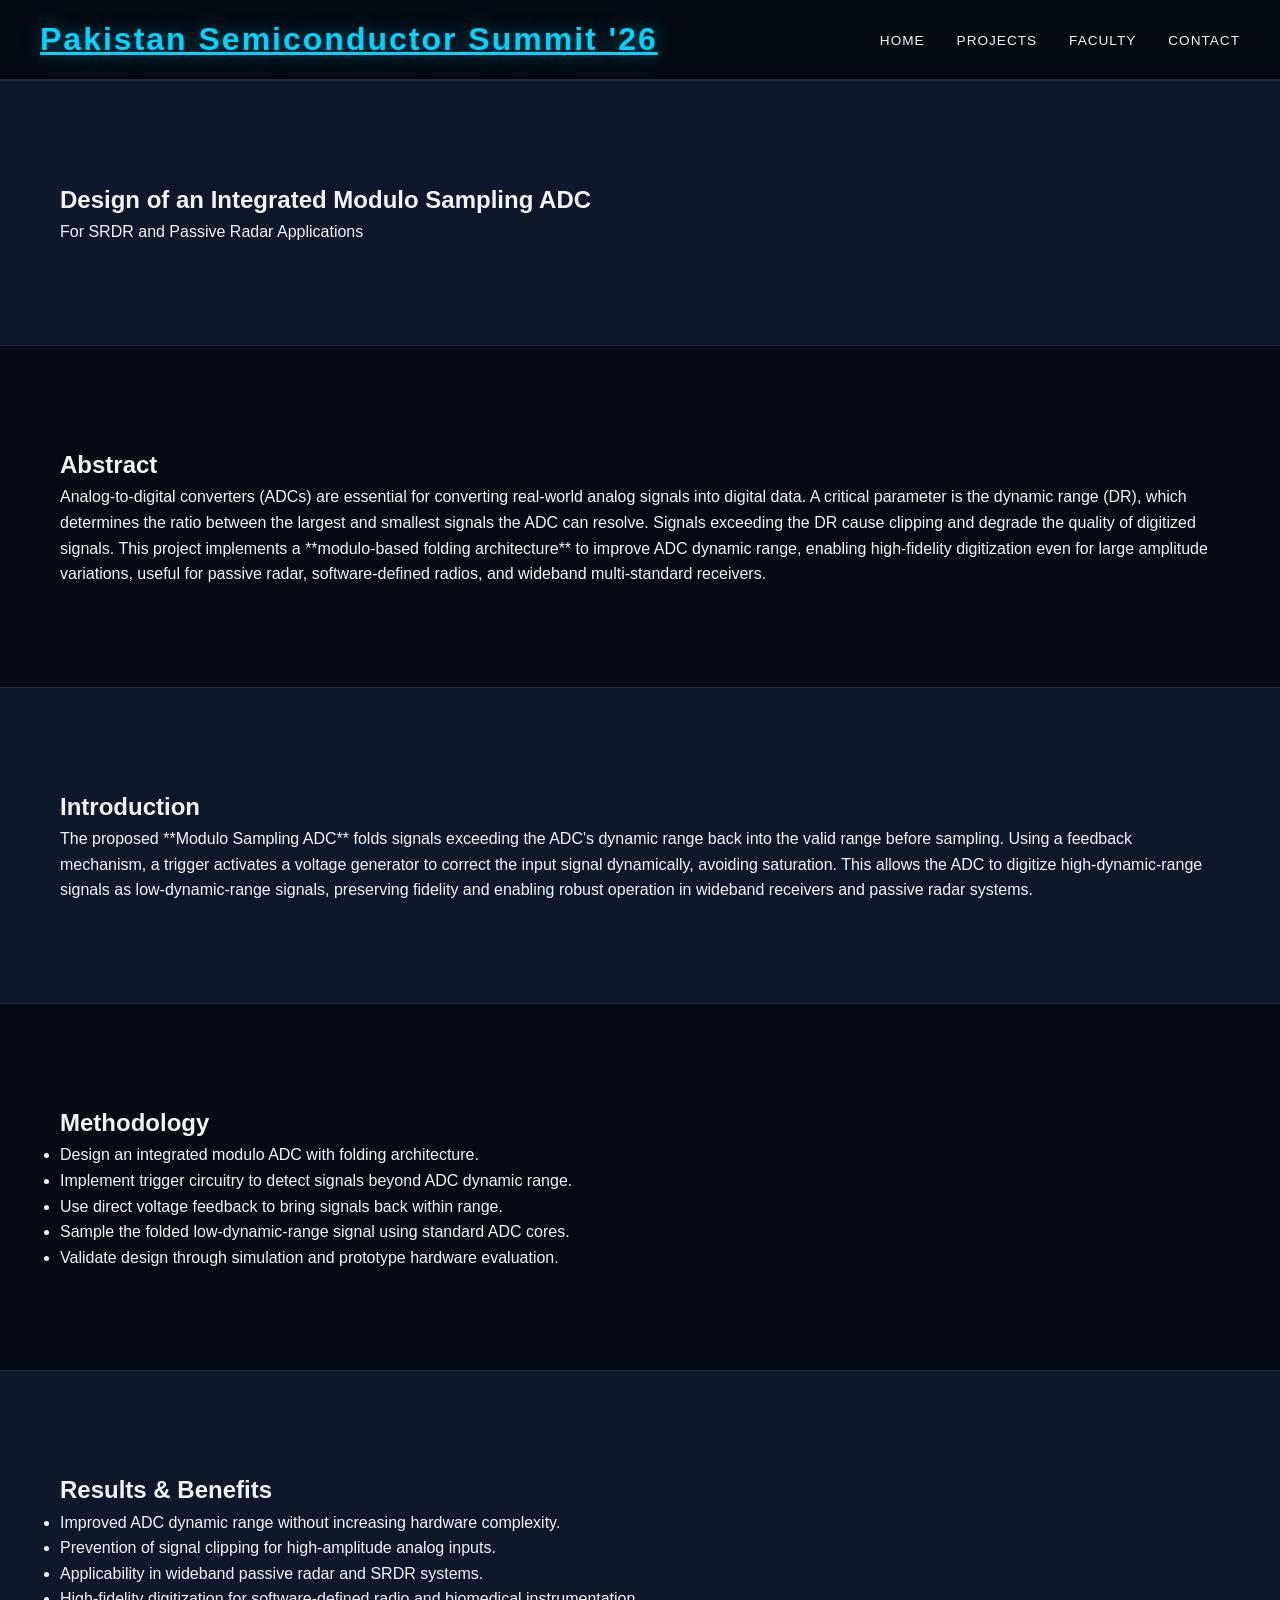
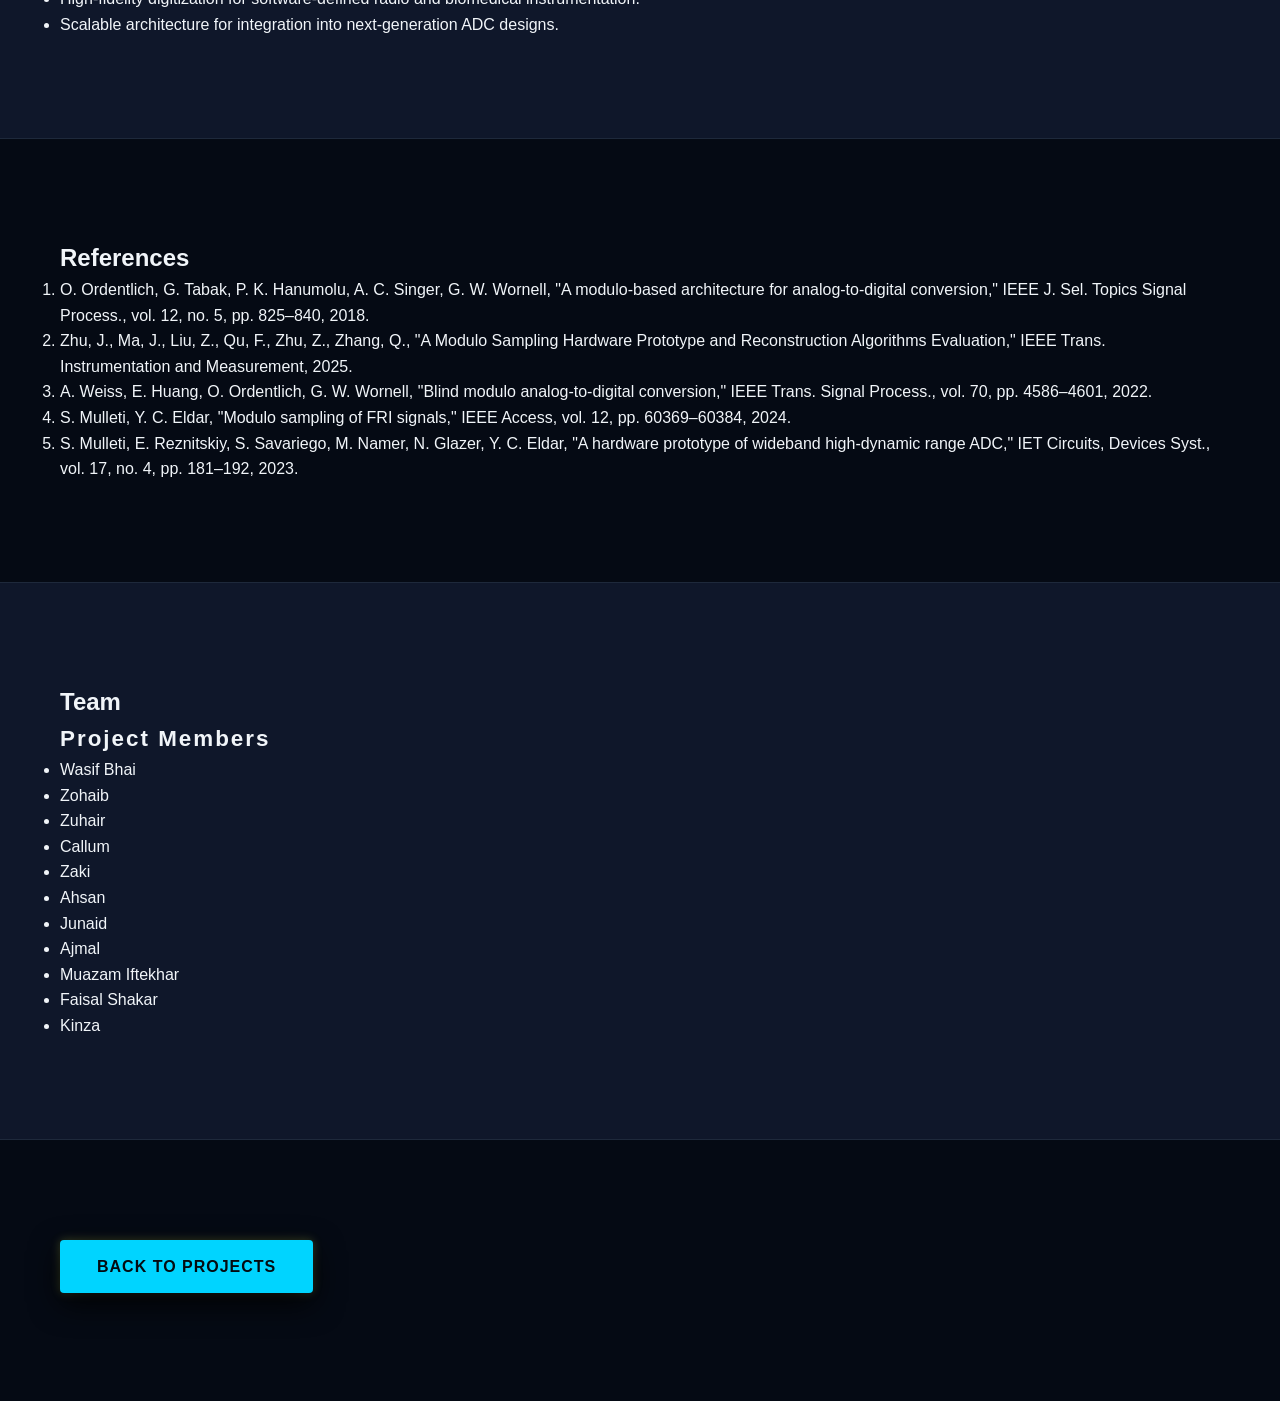
<file: src/pages/projects/modulo-adc.html>
<!DOCTYPE html>
<html lang="en">
<head>
  <meta charset="UTF-8">
  <meta name="viewport" content="width=device-width, initial-scale=1.0">
  <title>Modulo Sampling ADC | Pakistan Semiconductor Summit '26</title>
  <link rel="stylesheet" href="../../css/styles.css">
  <link rel="icon" type="image/png" href="../../../assets/images/Icon.png">
</head>
<body>

<!-- Navbar -->
<nav class="navbar">
  <div class="container nav-container">
    <a href="../../../index.html" class="logo">Pakistan Semiconductor Summit '26</a>
    <ul class="nav-links">
      <li><a href="../../../index.html#home" class="nav-link">Home</a></li>
      <li><a href="../../../index.html#projects" class="nav-link">Projects</a></li>
      <li><a href="../../../index.html#faculty" class="nav-link">Faculty</a></li>
      <li><a href="../../../index.html#contact" class="nav-link">Contact</a></li>
    </ul>
  </div>
</nav>

<!-- Hero / Title Section -->
<section class="project-hero">
  <div class="container">
    <h1>Design of an Integrated Modulo Sampling ADC</h1>
    <p class="subtitle">For SRDR and Passive Radar Applications</p>
  </div>
</section>

<!-- Abstract / Overview -->
<section class="project-overview">
  <div class="container">
    <h2>Abstract</h2>
    <p>
      Analog-to-digital converters (ADCs) are essential for converting real-world analog signals into digital data.  
      A critical parameter is the dynamic range (DR), which determines the ratio between the largest and smallest signals the ADC can resolve.  
      Signals exceeding the DR cause clipping and degrade the quality of digitized signals.  
      This project implements a **modulo-based folding architecture** to improve ADC dynamic range, enabling high-fidelity digitization even for large amplitude variations, useful for passive radar, software-defined radios, and wideband multi-standard receivers.
    </p>
  </div>
</section>

<!-- Introduction -->
<section class="project-introduction">
  <div class="container">
    <h2>Introduction</h2>
    <p>
      The proposed **Modulo Sampling ADC** folds signals exceeding the ADC's dynamic range back into the valid range before sampling.  
      Using a feedback mechanism, a trigger activates a voltage generator to correct the input signal dynamically, avoiding saturation.  
      This allows the ADC to digitize high-dynamic-range signals as low-dynamic-range signals, preserving fidelity and enabling robust operation in wideband receivers and passive radar systems.
    </p>
  </div>
</section>

<!-- Methodology -->
<section class="project-methodology">
  <div class="container">
    <h2>Methodology</h2>
    <ul>
      <li>Design an integrated modulo ADC with folding architecture.</li>
      <li>Implement trigger circuitry to detect signals beyond ADC dynamic range.</li>
      <li>Use direct voltage feedback to bring signals back within range.</li>
      <li>Sample the folded low-dynamic-range signal using standard ADC cores.</li>
      <li>Validate design through simulation and prototype hardware evaluation.</li>
    </ul>
  </div>
</section>

<!-- Results / Achievements -->
<section class="project-results">
  <div class="container">
    <h2>Results & Benefits</h2>
    <ul>
      <li>Improved ADC dynamic range without increasing hardware complexity.</li>
      <li>Prevention of signal clipping for high-amplitude analog inputs.</li>
      <li>Applicability in wideband passive radar and SRDR systems.</li>
      <li>High-fidelity digitization for software-defined radio and biomedical instrumentation.</li>
      <li>Scalable architecture for integration into next-generation ADC designs.</li>
    </ul>
  </div>
</section>

<!-- References -->
<section class="project-references">
  <div class="container">
    <h2>References</h2>
    <ol>
      <li>O. Ordentlich, G. Tabak, P. K. Hanumolu, A. C. Singer, G. W. Wornell, "A modulo-based architecture for analog-to-digital conversion," IEEE J. Sel. Topics Signal Process., vol. 12, no. 5, pp. 825–840, 2018.</li>
      <li>Zhu, J., Ma, J., Liu, Z., Qu, F., Zhu, Z., Zhang, Q., "A Modulo Sampling Hardware Prototype and Reconstruction Algorithms Evaluation," IEEE Trans. Instrumentation and Measurement, 2025.</li>
      <li>A. Weiss, E. Huang, O. Ordentlich, G. W. Wornell, "Blind modulo analog-to-digital conversion," IEEE Trans. Signal Process., vol. 70, pp. 4586–4601, 2022.</li>
      <li>S. Mulleti, Y. C. Eldar, "Modulo sampling of FRI signals," IEEE Access, vol. 12, pp. 60369–60384, 2024.</li>
      <li>S. Mulleti, E. Reznitskiy, S. Savariego, M. Namer, N. Glazer, Y. C. Eldar, "A hardware prototype of wideband high-dynamic range ADC," IET Circuits, Devices Syst., vol. 17, no. 4, pp. 181–192, 2023.</li>
    </ol>
  </div>
</section>

<!-- Team -->
<section class="project-team">
  <div class="container">
    <h2>Team</h2>
    <h3>Project Members</h3>
    <ul class="team-members">
      <li>Wasif Bhai</li>
      <li>Zohaib</li>
      <li>Zuhair</li>
      <li>Callum</li>
      <li>Zaki</li>
      <li>Ahsan</li>
      <li>Junaid</li>
      <li>Ajmal</li>
      <li>Muazam Iftekhar</li>
      <li>Faisal Shakar</li>
      <li>Kinza</li>
    </ul>
  </div>
</section>

<!-- Back Button -->
<section class="project-back">
  <div class="container">
    <a href="../../../index.html#projects" class="btn btn-primary">Back to Projects</a>
  </div>
</section>

</body>
</html>
</file>
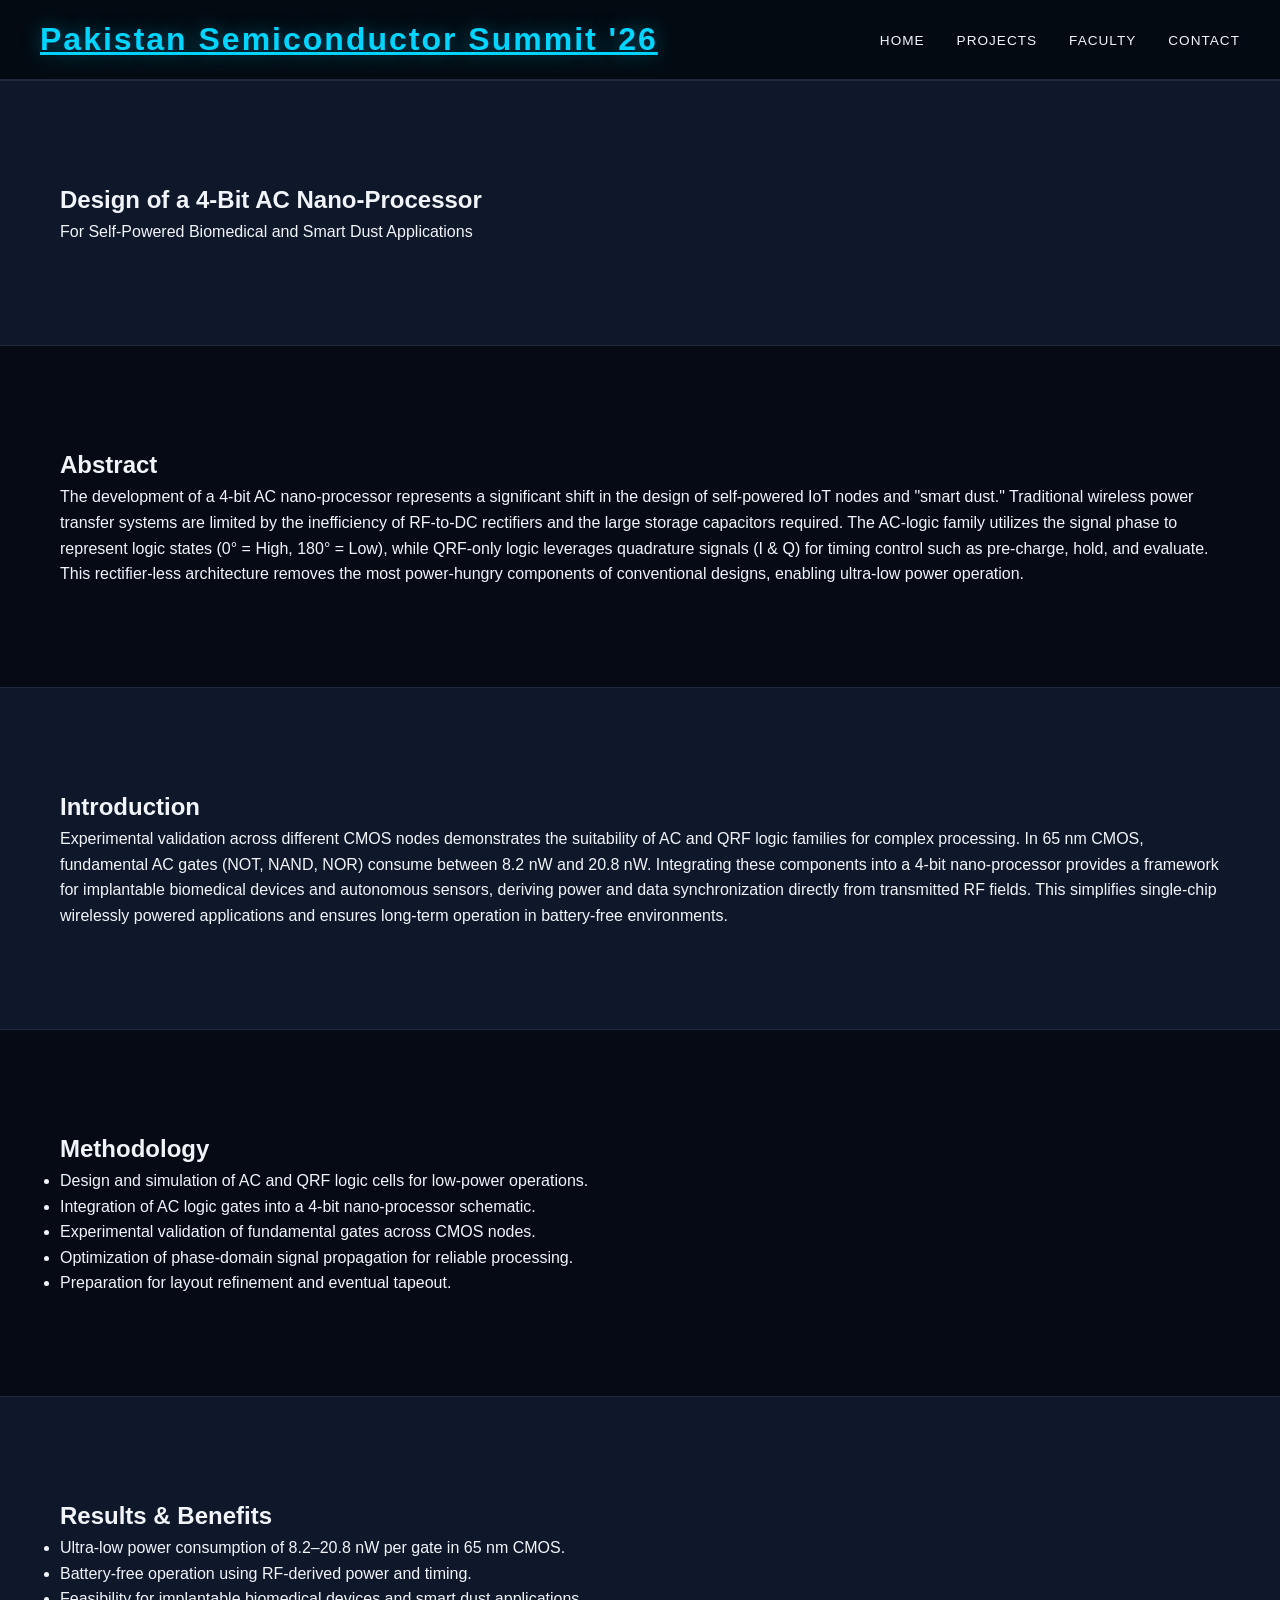
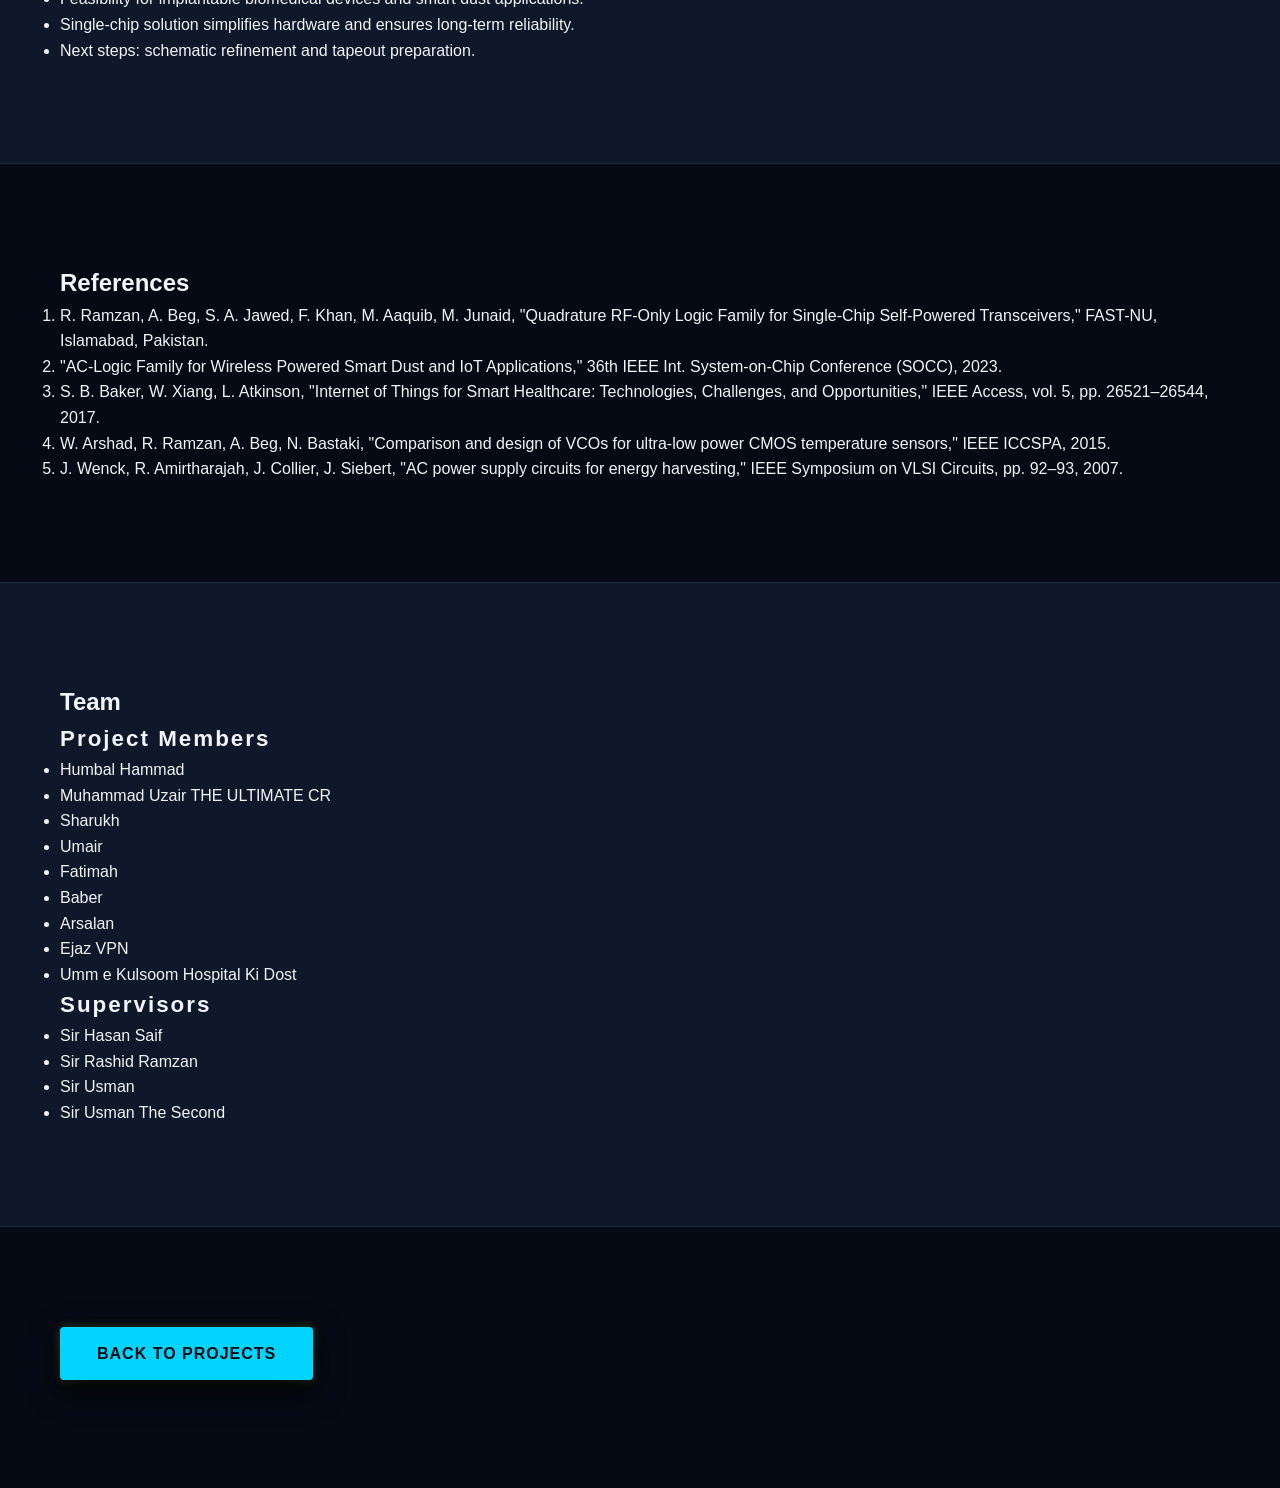
<file: src/pages/projects/nano-processor.html>
<!DOCTYPE html>
<html lang="en">
<head>
  <meta charset="UTF-8">
  <meta name="viewport" content="width=device-width, initial-scale=1.0">
  <title>4-Bit AC Nano-Processor | Pakistan Semiconductor Summit '26</title>
  <link rel="stylesheet" href="../../../assets/css/styles.css">
  <link rel="icon" type="image/png" href="../../../assets/images/Icon.png">
</head>
<body>

<!-- Navbar -->
<nav class="navbar">
  <div class="container nav-container">
    <a href="../../../index.html" class="logo">Pakistan Semiconductor Summit '26</a>
    <ul class="nav-links">
      <li><a href="../../../index.html#home" class="nav-link">Home</a></li>
      <li><a href="../../../index.html#projects" class="nav-link">Projects</a></li>
      <li><a href="../../../index.html#faculty" class="nav-link">Faculty</a></li>
      <li><a href="../../../index.html#contact" class="nav-link">Contact</a></li>
    </ul>
  </div>
</nav>

<!-- Hero / Title Section -->
<section class="project-hero">
  <div class="container">
    <h1>Design of a 4-Bit AC Nano-Processor</h1>
    <p class="subtitle">For Self-Powered Biomedical and Smart Dust Applications</p>
  </div>
</section>

<!-- Abstract / Overview -->
<section class="project-overview">
  <div class="container">
    <h2>Abstract</h2>
    <p>
      The development of a 4-bit AC nano-processor represents a significant shift in the design of self-powered IoT nodes and "smart dust."  
      Traditional wireless power transfer systems are limited by the inefficiency of RF-to-DC rectifiers and the large storage capacitors required.  
      The AC-logic family utilizes the signal phase to represent logic states (0° = High, 180° = Low), while QRF-only logic leverages quadrature signals (I & Q) for timing control such as pre-charge, hold, and evaluate.  
      This rectifier-less architecture removes the most power-hungry components of conventional designs, enabling ultra-low power operation.
    </p>
  </div>
</section>

<!-- Introduction -->
<section class="project-introduction">
  <div class="container">
    <h2>Introduction</h2>
    <p>
      Experimental validation across different CMOS nodes demonstrates the suitability of AC and QRF logic families for complex processing.  
      In 65 nm CMOS, fundamental AC gates (NOT, NAND, NOR) consume between 8.2 nW and 20.8 nW.  
      Integrating these components into a 4-bit nano-processor provides a framework for implantable biomedical devices and autonomous sensors, deriving power and data synchronization directly from transmitted RF fields.  
      This simplifies single-chip wirelessly powered applications and ensures long-term operation in battery-free environments.
    </p>
  </div>
</section>

<!-- Methodology -->
<section class="project-methodology">
  <div class="container">
    <h2>Methodology</h2>
    <ul>
      <li>Design and simulation of AC and QRF logic cells for low-power operations.</li>
      <li>Integration of AC logic gates into a 4-bit nano-processor schematic.</li>
      <li>Experimental validation of fundamental gates across CMOS nodes.</li>
      <li>Optimization of phase-domain signal propagation for reliable processing.</li>
      <li>Preparation for layout refinement and eventual tapeout.</li>
    </ul>
  </div>
</section>

<!-- Results / Achievements -->
<section class="project-results">
  <div class="container">
    <h2>Results & Benefits</h2>
    <ul>
      <li>Ultra-low power consumption of 8.2–20.8 nW per gate in 65 nm CMOS.</li>
      <li>Battery-free operation using RF-derived power and timing.</li>
      <li>Feasibility for implantable biomedical devices and smart dust applications.</li>
      <li>Single-chip solution simplifies hardware and ensures long-term reliability.</li>
      <li>Next steps: schematic refinement and tapeout preparation.</li>
    </ul>
  </div>
</section>

<!-- References -->
<section class="project-references">
  <div class="container">
    <h2>References</h2>
    <ol>
      <li>R. Ramzan, A. Beg, S. A. Jawed, F. Khan, M. Aaquib, M. Junaid, "Quadrature RF-Only Logic Family for Single-Chip Self-Powered Transceivers," FAST-NU, Islamabad, Pakistan.</li>
      <li>"AC-Logic Family for Wireless Powered Smart Dust and IoT Applications," 36th IEEE Int. System-on-Chip Conference (SOCC), 2023.</li>
      <li>S. B. Baker, W. Xiang, L. Atkinson, "Internet of Things for Smart Healthcare: Technologies, Challenges, and Opportunities," IEEE Access, vol. 5, pp. 26521–26544, 2017.</li>
      <li>W. Arshad, R. Ramzan, A. Beg, N. Bastaki, "Comparison and design of VCOs for ultra-low power CMOS temperature sensors," IEEE ICCSPA, 2015.</li>
      <li>J. Wenck, R. Amirtharajah, J. Collier, J. Siebert, "AC power supply circuits for energy harvesting," IEEE Symposium on VLSI Circuits, pp. 92–93, 2007.</li>
    </ol>
  </div>
</section>

<!-- Team -->
<section class="project-team">
  <div class="container">
    <h2>Team</h2>
    <h3>Project Members</h3>
    <ul class="team-members">
      <li>Humbal Hammad</li>
      <li>Muhammad Uzair THE ULTIMATE CR</li>
      <li>Sharukh</li>
      <li>Umair</li>
      <li>Fatimah</li>
      <li>Baber</li>
      <li>Arsalan</li>
      <li>Ejaz VPN</li>
      <li>Umm e Kulsoom Hospital Ki Dost</li>
    </ul>

    <h3>Supervisors</h3>
    <ul class="team-supervisors">
      <li>Sir Hasan Saif</li>
      <li>Sir Rashid Ramzan</li>
      <li>Sir Usman</li>
      <li>Sir Usman The Second</li>
    </ul>
  </div>
</section>

<!-- Back Button -->
<section class="project-back">
  <div class="container">
    <a href="../../../index.html#projects" class="btn btn-primary">Back to Projects</a>
  </div>
</section>

</body>
</html>
</file>
<file: assets/css/styles.css>
/* ==================== CSS VARIABLES (NEW THEME PALETTE) ==================== */
:root {
  --bg-main: #050a14;
  --bg-surface: #0f172a;

  --accent-primary: #00d4ff;
  --accent-secondary: #6366f1;

  --border-main: #1e293b;

  --text-main: #f1f5f9;
  --text-muted: #94a3b8;

  --shadow: 0 10px 30px rgba(0, 0, 0, 0.9);
  --glow: 0 0 20px rgba(0, 212, 255, 0.4);
  --glow-strong: 0 0 35px rgba(0, 212, 255, 0.8);
}
/* ==================== LIGHT MODE - SILICON VALLEY ==================== */
:root.light-mode {
  --bg-main: #f8fafc;
  --bg-surface: #ffffff;

  --accent-primary: #00d4ff;
  --accent-secondary: #6366f1;

  --border-main: #e5e7eb;

  --text-main: #0f172a;
  --text-muted: #64748b;

  --shadow: 0 10px 30px rgba(0, 0, 0, 0.08);
  --glow: 0 0 15px rgba(0, 212, 255, 0.25);
  --glow-strong: 0 0 25px rgba(0, 212, 255, 0.4);
}

/* ==================== GLOBAL STYLES ==================== */
* {
  margin: 0;
  padding: 0;
  box-sizing: border-box;
}

html {
  scroll-behavior: smooth;
  background-color: var(--bg-main);
}

body {
  font-family:
    intel-one-display,
    -apple-system,
    BlinkMacSystemFont,
    "Segoe UI",
    Roboto,
    Helvetica,
    Arial,
    sans-serif;
  color: var(--text-main);
  line-height: 1.6;
  background-color: var(--bg-main);
  overflow-x: hidden;
}

.container {
  max-width: 1200px;
  margin: 0 auto;
  padding: 0 20px;
}

/* ==================== NAVIGATION ==================== */
.navbar {
  background-color: rgba(4, 11, 17, 0.95);
  backdrop-filter: blur(10px);
  border-bottom: 1px solid var(--border-main);
  position: sticky;
  top: 0;
  z-index: 100;
  display: flex; /* make navbar items align easily */
  align-items: center; /* vertically centers logo + links */
  padding: 0 20px; /* horizontal padding */
  height: 80px; /* optional fixed navbar height */
  transition: all 0.3s ease;
}

:root.light-mode .navbar {
  background-color: rgba(243, 243, 242, 0.95);
}

.nav-container {
  display: flex;
  justify-content: space-between;
  align-items: center;
  padding: 1rem 0;
  width: 100%;
}

.logo {
  font-size: 2rem;
  font-weight: 900;
  color: var(--accent-primary);
  letter-spacing: 2px;
  text-shadow: var(--glow);
  cursor: pointer;
}

.logo-3d {
  width: 50px;
  height: auto; /* prevents vertical stretching */
  aspect-ratio: 1 / 1; /* keeps it square */
  display: block;
  object-fit: contain;

  animation: rotateLogo 6s infinite linear;
  filter: drop-shadow(0 0 8px rgba(206, 224, 86, 0.6));
  transition: filter 0.3s ease;
  flex-shrink: 0;
}

.logo:hover .logo-3d {
  filter: drop-shadow(0 0 16px rgba(206, 224, 86, 1))
    drop-shadow(0 0 8px rgba(235, 198, 29, 0.8));
  animation-duration: 3s;
}

.logo-2d {
  width: 130px;
  height: auto; /* prevents vertical stretching */
  aspect-ratio: 1 / 1; /* keeps it square */
  display: block;
  object-fit: contain;
  transition: filter 0.3s ease;
  flex-shrink: 0;
}

.cube-group {
  animation: floatCube 3s ease-in-out infinite;
}

.cube-2 {
  animation: floatCube 3.5s ease-in-out infinite;
}

.cube-3 {
  animation: floatCube 4s ease-in-out infinite;
}

.accent-line {
  animation: shimmer 2s ease-in-out infinite;
}

@keyframes rotateLogo {
  0% {
    transform: rotateX(0deg) rotateY(0deg) rotateZ(0deg);
  }
  25% {
    transform: rotateX(10deg) rotateY(90deg) rotateZ(5deg);
  }
  50% {
    transform: rotateX(20deg) rotateY(180deg) rotateZ(10deg);
  }
  75% {
    transform: rotateX(10deg) rotateY(270deg) rotateZ(5deg);
  }
  100% {
    transform: rotateX(0deg) rotateY(360deg) rotateZ(0deg);
  }
}

@keyframes floatCube {
  0%,
  100% {
    transform: translateY(0px);
    opacity: 0.8;
  }
  50% {
    transform: translateY(-8px);
    opacity: 1;
  }
}

@keyframes shimmer {
  0%,
  100% {
    opacity: 0.3;
    stroke-width: 0.5;
  }
  50% {
    opacity: 0.8;
    stroke-width: 1;
  }
}

@keyframes pixelFlicker {
  0%,
  100% {
    text-shadow:
      4px 4px 0px var(--accent-secondary),
      8px 8px 0px rgba(206, 224, 86, 0.5);
  }
  50% {
    text-shadow:
      4px 4px 0px var(--accent-secondary),
      8px 8px 0px rgba(206, 224, 86, 0.3);
  }
}

@keyframes pixelPulse {
  0%,
  100% {
    transform: scale(1);
    text-shadow:
      3px 3px 0px var(--accent-secondary),
      6px 6px 0px rgba(206, 224, 86, 0.4);
  }
  50% {
    transform: scale(1.02);
    text-shadow:
      3px 3px 0px var(--accent-secondary),
      6px 6px 0px rgba(206, 224, 86, 0.6);
  }
}

.nav-links {
  display: flex;
  list-style: none;
  gap: 2rem;
}

.nav-link {
  text-decoration: none;
  color: var(--text-main);
  font-weight: 500;
  text-transform: uppercase;
  font-size: 0.85rem;
  letter-spacing: 1px;
  transition:
    color 0.3s ease,
    text-shadow 0.3s ease;
  position: relative;
}

.nav-link::after {
  content: "";
  position: absolute;
  bottom: -5px;
  left: 0;
  width: 0;
  height: 2px;
  background-color: var(--accent-primary);
  transition: width 0.3s ease;
  box-shadow: var(--glow);
}

.nav-link:hover {
  color: var(--accent-primary);
  text-shadow: var(--glow);
}

.nav-link:hover::after {
  width: 100%;
}

.hamburger {
  display: none;
  flex-direction: column;
  cursor: pointer;
  gap: 5px;
}

.hamburger span {
  width: 25px;
  height: 3px;
  background-color: var(--accent-primary);
  border-radius: 2px;
}

/* ==================== THEME TOGGLE ==================== */
html,
body,
.navbar,
.hero,
.about,
.education,
.experience,
.projects,
.skills,
.contact {
  transition:
    background-color 0.4s ease,
    color 0.4s ease;
}

.btn,
.card,
.nav-link,
.section-title,
.hero-title,
.hero-subtitle,
h1,
h2,
h3,
p {
  transition:
    color 0.4s ease,
    border-color 0.4s ease,
    text-shadow 0.4s ease;
}

.theme-toggle {
  display: flex;
  align-items: center;
  justify-content: center;
  width: 50px;
  height: 50px;
  cursor: pointer;
  position: relative;
  background: none;
  border: none;
}

.sun-icon,
.moon-icon {
  width: 28px;
  height: 28px;
  color: var(--accent-primary);
  position: absolute;
  transition:
    transform 0.5s cubic-bezier(0.68, -0.55, 0.265, 1.55),
    opacity 0.5s ease;
}

.sun-icon {
  opacity: 1;
  transform: rotate(0deg) scale(1);
}
.moon-icon {
  opacity: 0;
  transform: rotate(-180deg) scale(0);
}
:root.light-mode .sun-icon {
  opacity: 0;
  transform: rotate(180deg) scale(0);
}
:root.light-mode .moon-icon {
  opacity: 1;
  transform: rotate(0deg) scale(1);
}

.theme-toggle:hover .sun-icon {
  filter: drop-shadow(0 0 8px var(--glow));
  transform: rotate(20deg) scale(1.1);
}

.theme-toggle:hover .moon-icon {
  filter: drop-shadow(0 0 8px var(--glow));
  transform: rotate(-160deg) scale(1.1);
}

/* ==================== HERO SECTION ==================== */
.hero {
  position: relative;
  min-height: 100vh;
  display: flex;
  align-items: center;
  justify-content: center;
  background: radial-gradient(
    circle at center,
    var(--bg-surface) 0%,
    var(--bg-main) 100%
  );
  overflow: hidden;
}

#hero-canvas {
  position: absolute;
  top: 0;
  left: 0;
  width: 100%;
  height: 100%;
  z-index: 0;
  opacity: 0.4;
}

.hero-container {
  position: relative;
  z-index: 1;
}

.hero-content {
  text-align: center;
}

.hero-title {
  font-family: intel-one-display-large, Helvetica, Arial, sans-serif;
  font-size: 3.5rem;
  font-weight: 700;
  margin-bottom: 0.5rem;
  color: var(--text-main);
  letter-spacing: 0.5px;
  line-height: 1.2;
  text-shadow: none;
}

.hero-subtitle {
  font-size: 1.8rem;
  font-weight: 400;
  color: var(--accent-primary);
  margin-bottom: 1.5rem;
  height: 2.5rem;
  text-shadow: var(--glow);
}

.cursor {
  animation: blink 1s infinite;
  color: var(--accent-primary);
}
@keyframes blink {
  0%,
  100% {
    opacity: 1;
  }
  50% {
    opacity: 0;
  }
}

.hero-description {
  font-size: 1.1rem;
  margin-bottom: 2.5rem;
  color: var(--text-muted);
  max-width: 700px;
  margin-left: auto;
  margin-right: auto;
}

.hero-buttons {
  display: flex;
  gap: 1.5rem;
  justify-content: center;
  flex-wrap: wrap;
}

/* ==================== BUTTONS ==================== */
.btn {
  padding: 12px 35px;
  border-radius: 4px;
  text-decoration: none;
  font-weight: 600;
  text-transform: uppercase;
  letter-spacing: 1px;
  transition: all 0.3s ease;
  cursor: pointer;
  border: 2px solid transparent;
  display: inline-block;
  position: relative;
  overflow: hidden;
}

.btn-primary {
  background-color: var(--accent-primary);
  color: #040b11; /* Always dark text on light accent */
  box-shadow:
    var(--shadow),
    0 0 10px rgba(206, 224, 86, 0.3);
}

.btn-primary:hover {
  background-color: transparent;
  border-color: var(--accent-primary);
  color: var(--accent-primary);
  box-shadow: var(--glow-strong);
  transform: translateY(-3px);
}

.btn-secondary {
  background-color: transparent;
  border-color: var(--border-main);
  color: var(--text-main);
}

.btn-secondary:hover {
  border-color: var(--accent-primary);
  background-color: rgba(206, 224, 86, 0.1);
  color: var(--accent-primary);
  box-shadow: var(--glow);
  transform: translateY(-3px);
}

/* ==================== SECTIONS & CARDS ==================== */
section {
  padding: 100px 0;
  position: relative;
}

section:nth-child(even) {
  background-color: var(--bg-surface);
  border-top: 1px solid var(--border-main);
  border-bottom: 1px solid var(--border-main);
}

.section-title {
  font-family:
    intel-one-display,
    -apple-system,
    BlinkMacSystemFont,
    "Segoe UI",
    Roboto,
    sans-serif;
  font-size: 2.2rem;
  font-weight: 700;
  text-align: center;
  margin-bottom: 4rem;
  color: var(--text-main);
  text-transform: uppercase;
  letter-spacing: 3px;
  position: relative;
}

.section-title::after {
  content: "";
  position: absolute;
  bottom: -15px;
  left: 50%;
  transform: translateX(-50%);
  width: 80px;
  height: 4px;
  background-color: var(--accent-primary);
  box-shadow: var(--glow);
}

/* INTERACTIVE CARD EFFECT */
.interactive-card {
  transform-style: preserve-3d;
  transition:
    transform 0.1s ease,
    box-shadow 0.3s ease,
    border-color 0.3s ease;
}

.interactive-card:hover {
  box-shadow: var(--glow);
  border-color: var(--accent-primary) !important;
}

/* ==================== MAP CARD STYLE ==================== */
.map-card {
  position: relative; /* establishes positioning context */
  display: block;
  overflow: hidden;
  border-radius: auto;
  height: 23.8vh; /* keep container size fixed */
  text-decoration: none;
}

.map-preview {
  position: absolute; /* removes it from flex/normal flow */
  inset: 0; /* shorthand for top:0 right:0 bottom:0 left:0 */
  width: 100%;
  height: 100%;
  object-fit: cover;
}

/* ==================== ABOUT SECTION ==================== */
.about-text p {
  font-size: 1.1rem;
  color: var(--text-muted);
  margin-bottom: 1.5rem;
}

.about-info {
  background: rgba(45, 50, 44, 0.4); /* Based on bg-surface */
  padding: 2rem;
  border: 1px solid var(--border-main);
  border-radius: 8px;
  display: flex;
  gap: 3rem;
  flex-wrap: wrap;
  margin-top: 2rem;
}

:root.light-mode .about-info {
  background: rgba(243, 243, 242, 0.6);
}

.info-item .label {
  color: var(--accent-primary);
  margin-right: 10px;
  font-weight: 700;
}

.info-item a {
  color: var(--text-main);
  text-decoration: none;
  transition: color 0.3s ease;
}
.info-item a:hover {
  color: var(--accent-primary);
  text-shadow: var(--glow);
}

/* ==================== EDUCATION SECTION ==================== */
.education-timeline {
  position: relative;
  padding: 2rem 0;
}

.education-timeline::before {
  content: "";
  position: absolute;
  left: 50%;
  transform: translateX(-50%);
  width: 2px;
  height: 100%;
  background-color: var(--border-main);
}

.timeline-item {
  margin-bottom: 4rem;
  display: flex;
  justify-content: space-between;
  align-items: center;
  gap: 2rem;
}

.timeline-item:nth-child(even) {
  flex-direction: row-reverse;
}

.timeline-marker {
  width: 20px;
  height: 20px;
  background: var(--bg-main);
  border: 4px solid var(--accent-secondary);
  border-radius: 50%;
  z-index: 2;
  transition: all 0.3s ease;
}

.timeline-item:hover .timeline-marker {
  background: var(--accent-primary);
  border-color: var(--accent-primary);
  box-shadow: var(--glow-strong);
}

.timeline-content {
  width: calc(50% - 2rem);
  background: rgba(45, 50, 44, 0.4);
  border: 1px solid var(--border-main);
  padding: 2rem;
  border-radius: 8px;
}
:root.light-mode .timeline-content {
  background: rgba(243, 243, 242, 0.6);
}

h3 {
  font-family:
    intel-one-display,
    -apple-system,
    BlinkMacSystemFont,
    "Segoe UI",
    Roboto,
    sans-serif;
  font-size: 1.4rem;
  letter-spacing: 2px;
  text-shadow: none;
}

.timeline-content h3 {
  color: var(--accent-primary);
  margin-bottom: 0.5rem;
  font-size: 1.3rem;
}

.institution {
  font-weight: 700;
  color: var(--text-main);
}

.duration {
  color: var(--text-muted);
  font-size: 0.9rem;
  margin-bottom: 1rem;
  font-style: italic;
}

.timeline-content ul {
  list-style: none;
}

.timeline-content li {
  color: var(--text-muted);
  margin-bottom: 0.5rem;
  padding-left: 1.5rem;
  position: relative;
}

.timeline-content li::before {
  content: "▹";
  position: absolute;
  left: 0;
  color: var(--accent-primary);
  font-weight: bold;
}

/* ==================== EXPERIENCE SECTION ==================== */
.experience-list {
  display: grid;
  grid-template-columns: 1fr;
  gap: 2rem;
}

.experience-card {
  background: rgba(45, 50, 44, 0.3);
  border: 1px solid var(--border-main);
  border-left: 4px solid var(--accent-primary);
  padding: 2.5rem;
  border-radius: 4px;
}
:root.light-mode .experience-card {
  background: rgba(243, 243, 242, 0.6);
}

.experience-header {
  display: flex;
  justify-content: space-between;
  align-items: center;
  border-bottom: 1px solid var(--border-main);
  padding-bottom: 1rem;
  margin-bottom: 1rem;
}

.experience-card h3 {
  color: var(--text-main);
  font-size: 1.4rem;
}

.experience-date {
  color: var(--accent-primary);
  font-weight: 700;
  text-shadow: 0 0 5px rgba(206, 224, 86, 0.3);
}

.experience-company {
  color: var(--text-muted);
  font-size: 1.1rem;
  margin-bottom: 1.5rem;
}

.experience-details {
  list-style: none;
}

.experience-details li {
  color: var(--text-muted);
  margin-bottom: 0.8rem;
  padding-left: 1.5rem;
  position: relative;
}

.experience-details li::before {
  content: "■";
  position: absolute;
  left: 0;
  top: 2px;
  font-size: 0.8rem;
  color: var(--accent-secondary);
}

/* ==================== PROJECTS SECTION ==================== */
.projects-grid {
  display: grid;
  grid-template-columns: repeat(auto-fit, minmax(320px, 1fr));
  gap: 2rem;
}

.project-card {
  background: rgba(4, 11, 17, 0.8);
  border: 1px solid var(--border-main);
  padding: 2rem;
  border-radius: 8px;
  position: relative;
}
:root.light-mode .project-card {
  background: rgba(243, 243, 242, 0.8);
}

.project-card::before {
  content: "";
  position: absolute;
  top: 0;
  left: 0;
  width: 100%;
  height: 3px;
  background-color: var(--accent-primary);
}

.project-card h3 {
  color: var(--text-main);
  margin-bottom: 0.5rem;
  font-size: 1.2rem;
}

.project-date {
  color: var(--accent-secondary);
  font-size: 0.85rem;
  margin-bottom: 1rem;
  font-weight: bold;
}

.project-description {
  color: var(--text-muted);
  margin-bottom: 1.5rem;
}

.project-highlights {
  list-style: none;
  margin-bottom: 1.5rem;
}

.project-highlights li {
  color: var(--text-muted);
  font-size: 0.95rem;
  margin-bottom: 0.5rem;
  padding-left: 1.2rem;
  position: relative;
}
.project-highlights li::before {
  content: "›";
  position: absolute;
  left: 0;
  color: var(--accent-primary);
  font-size: 1.2rem;
  line-height: 1;
}

.project-tags {
  display: flex;
  gap: 0.5rem;
  flex-wrap: wrap;
}

.tag {
  background: rgba(206, 224, 86, 0.1);
  color: var(--accent-primary);
  padding: 0.3rem 0.8rem;
  border-radius: 2px;
  font-size: 0.8rem;
  font-weight: 600;
  border: 1px solid var(--accent-secondary);
  text-transform: uppercase;
  letter-spacing: 0.5px;
}

/* ==================== SKILLS SECTION ==================== */
.skills-grid {
  display: grid;
  grid-template-columns: repeat(auto-fit, minmax(300px, 1fr));
  gap: 2rem;
}

.skill-category {
  background: rgba(4, 11, 17, 0.6);
  border: 1px solid var(--border-main);
  padding: 2rem;
  border-radius: 8px;
}
:root.light-mode .skill-category {
  background: rgba(243, 243, 242, 0.6);
}

.skill-category h3 {
  color: var(--text-main);
  margin-bottom: 1.5rem;
  border-bottom: 1px solid var(--border-main);
  padding-bottom: 0.5rem;
}

.skill-items {
  display: flex;
  flex-wrap: wrap;
  gap: 0.8rem;
}

.skill-item {
  background: var(--bg-surface);
  color: var(--text-main);
  padding: 0.5rem 1rem;
  border-radius: 4px;
  font-size: 0.9rem;
  font-weight: 500;
  border: 1px solid var(--border-main);
  transition: all 0.3s ease;
}

.skill-item:hover {
  background: var(--accent-primary);
  border-color: var(--accent-primary);
  color: #040b11;
  box-shadow: var(--glow);
  transform: translateY(-2px);
}

/* ==================== CONTACT SECTION ==================== */
.contact {
  text-align: center;
  background: radial-gradient(
    circle at center,
    var(--bg-surface) 0%,
    var(--bg-main) 100%
  );
}

.contact-content p {
  color: var(--text-muted);
  font-size: 1.1rem;
  max-width: 700px;
  margin: 0 auto 3rem auto;
}

.contact-info {
  display: grid;
  grid-template-columns: repeat(auto-fit, minmax(250px, 1fr));
  gap: 2rem;
  margin-bottom: 3rem;
}

.contact-item {
  background: rgba(45, 50, 44, 0.5);
  border: 1px solid var(--border-main);
  padding: 2rem;
  border-radius: 8px;
  text-decoration: none;
  color: var(--text-main);
  transition: all 0.3s ease;
  display: flex;
  flex-direction: column;
  align-items: center;
  gap: 1rem;
}

:root.light-mode .contact-item {
  background: rgba(243, 243, 242, 0.8);
}

.contact-item:hover {
  background: rgba(206, 224, 86, 0.1);
  border-color: var(--accent-primary);
  transform: translateY(-5px);
  box-shadow: var(--glow);
}

.contact-item .icon {
  font-size: 2rem;
  color: var(--accent-primary);
  text-shadow: var(--glow);
}

.contact-item span:not(.icon) {
  font-weight: 500;
  font-size: 1rem;
}

.social-links {
  display: flex;
  gap: 1.5rem;
  justify-content: center;
  flex-wrap: wrap;
  margin-top: 2rem;
}

.social-links .btn {
  min-width: 200px;
}

/* ==================== FOOTER ==================== */
.footer {
  background: var(--bg-main);
  border-top: 1px solid var(--border-main);
  padding: 2rem 0;
  text-align: center;
  color: var(--text-muted);
}

.footer p {
  margin: 0.5rem 0;
}

/* ==================== SCROLL TO TOP ==================== */
.scroll-to-top {
  position: fixed;
  bottom: 30px;
  right: 30px;
  width: 50px;
  height: 50px;
  background-color: var(--accent-primary);
  color: #040b11;
  border: 2px solid var(--accent-secondary);
  border-radius: 50%;
  cursor: pointer;
  font-size: 1.5rem;
  display: none;
  justify-content: center;
  align-items: center;
  z-index: 99;
  box-shadow: var(--shadow);
  transition: all 0.3s ease;
}

.scroll-to-top:hover {
  background-color: var(--accent-secondary);
  box-shadow: var(--glow-strong);
  transform: translateY(-3px);
}

/* ==================== BATCH 2025 SECTION ==================== */
.batch-grid {
  display: grid;
  grid-template-columns: repeat(auto-fit, minmax(180px, 1fr));
  gap: 2rem;
}

.batch-member {
  background: rgba(4, 11, 17, 0.6);
  border: 1px solid var(--border-main);
  border-radius: 8px;
  overflow: hidden;
  text-align: center;
  transition: all 0.3s ease;
}

:root.light-mode .batch-member {
  background: rgba(4, 11, 17, 0.6);
}

.member-photo {
  width: 100%;
  height: 200px;
  object-fit: cover;
  display: block;
}

.batch-member h4 {
  font-family:
    intel-one-display,
    -apple-system,
    BlinkMacSystemFont,
    "Segoe UI",
    Roboto,
    sans-serif;
  color: var(--text-main);
  font-size: 1rem;
  font-weight: 600;
  padding: 1rem;
  margin: 0;
}

.batch-member:hover {
  border-color: var(--accent-primary);
  box-shadow: var(--glow);
  transform: translateY(-5px);
}

/* ==================== GROUP PHOTO SECTION ==================== */
.group-photo-container {
  display: flex;
  justify-content: center;
  align-items: center;
  margin-top: 2rem;
}

.group-photo-image {
  max-width: 100%;
  height: auto;
  border: 2px solid var(--border-main);
  border-radius: 8px;
  box-shadow: var(--glow);
  transition: all 0.3s ease;
}

.group-photo-image:hover {
  border-color: var(--accent-primary);
  box-shadow: var(--glow-strong);
  transform: scale(1.02);
}

/* ==================== RESPONSIVE DESIGN ==================== */
@media (max-width: 768px) {
  .nav-links {
    display: none;
    flex-direction: column;
    position: absolute;
    top: 100%;
    left: 0;
    width: 100%;
    background: var(--bg-main);
    border-bottom: 1px solid var(--border-main);
    padding: 1rem;
  }
  .nav-links.active {
    display: flex;
  }
  .hamburger {
    display: flex;
  }
  .theme-toggle {
    order: -1;
  }

  .hero-title {
    font-size: 2.2rem;
  }
  .hero-subtitle {
    font-size: 1.2rem;
  }

  .section-title {
    font-size: 1.8rem;
  }

  .contact-info {
    grid-template-columns: 1fr;
  }

  .social-links {
    flex-direction: column;
    gap: 1rem;
  }

  .social-links .btn {
    width: 100%;
  }

  .timeline-item {
    flex-direction: column !important;
  }
  .timeline-item:nth-child(even) {
    flex-direction: column !important;
  }
  .timeline-content {
    width: 100%;
    margin-left: 0;
  }
  .timeline-marker {
    position: absolute;
    left: 0;
    transform: translateX(-50%);
  }

  .education-timeline::before {
    left: 0;
  }

  .projects-grid {
    grid-template-columns: 1fr;
  }

  .skills-grid {
    grid-template-columns: 1fr;
  }

  .batch-grid {
    grid-template-columns: repeat(auto-fit, minmax(150px, 1fr));
    gap: 1.5rem;
  }

  section {
    padding: 60px 0;
  }
}
</file>
<file: src/css/styles.css>
/* ==================== CSS VARIABLES (NEW THEME PALETTE) ==================== */
:root {
  --bg-main: #050a14;
  --bg-surface: #0f172a;

  --accent-primary: #00d4ff;
  --accent-secondary: #6366f1;

  --border-main: #1e293b;

  --text-main: #f1f5f9;
  --text-muted: #94a3b8;

  --shadow: 0 10px 30px rgba(0, 0, 0, 0.9);
  --glow: 0 0 20px rgba(0, 212, 255, 0.4);
  --glow-strong: 0 0 35px rgba(0, 212, 255, 0.8);
}
/* ==================== LIGHT MODE - SILICON VALLEY ==================== */
:root.light-mode {
  --bg-main: #f8fafc;
  --bg-surface: #ffffff;

  --accent-primary: #00d4ff;
  --accent-secondary: #6366f1;

  --border-main: #e5e7eb;

  --text-main: #0f172a;
  --text-muted: #64748b;

  --shadow: 0 10px 30px rgba(0, 0, 0, 0.08);
  --glow: 0 0 15px rgba(0, 212, 255, 0.25);
  --glow-strong: 0 0 25px rgba(0, 212, 255, 0.4);
}

/* ==================== GLOBAL STYLES ==================== */
* {
  margin: 0;
  padding: 0;
  box-sizing: border-box;
}

html {
  scroll-behavior: smooth;
  background-color: var(--bg-main);
}

body {
  font-family:
    intel-one-display,
    -apple-system,
    BlinkMacSystemFont,
    "Segoe UI",
    Roboto,
    Helvetica,
    Arial,
    sans-serif;
  color: var(--text-main);
  line-height: 1.6;
  background-color: var(--bg-main);
  overflow-x: hidden;
}

.container {
  max-width: 1200px;
  margin: 0 auto;
  padding: 0 20px;
}

/* ==================== NAVIGATION ==================== */
.navbar {
  background-color: rgba(4, 11, 17, 0.95);
  backdrop-filter: blur(10px);
  border-bottom: 1px solid var(--border-main);
  position: sticky;
  top: 0;
  z-index: 100;
  display: flex; /* make navbar items align easily */
  align-items: center; /* vertically centers logo + links */
  padding: 0 20px; /* horizontal padding */
  height: 80px; /* optional fixed navbar height */
  transition: all 0.3s ease;
}

:root.light-mode .navbar {
  background-color: rgba(243, 243, 242, 0.95);
}

.nav-container {
  display: flex;
  justify-content: space-between;
  align-items: center;
  padding: 1rem 0;
  width: 100%;
}

.logo {
  font-size: 2rem;
  font-weight: 900;
  color: var(--accent-primary);
  letter-spacing: 2px;
  text-shadow: var(--glow);
  cursor: pointer;
}

.logo-3d {
  width: 50px;
  height: auto; /* prevents vertical stretching */
  aspect-ratio: 1 / 1; /* keeps it square */
  display: block;
  object-fit: contain;

  animation: rotateLogo 6s infinite linear;
  filter: drop-shadow(0 0 8px rgba(206, 224, 86, 0.6));
  transition: filter 0.3s ease;
  flex-shrink: 0;
}

.logo:hover .logo-3d {
  filter: drop-shadow(0 0 16px rgba(206, 224, 86, 1))
    drop-shadow(0 0 8px rgba(235, 198, 29, 0.8));
  animation-duration: 3s;
}

.logo-2d {
  width: 130px;
  height: auto; /* prevents vertical stretching */
  aspect-ratio: 1 / 1; /* keeps it square */
  display: block;
  object-fit: contain;
  transition: filter 0.3s ease;
  flex-shrink: 0;
}

.cube-group {
  animation: floatCube 3s ease-in-out infinite;
}

.cube-2 {
  animation: floatCube 3.5s ease-in-out infinite;
}

.cube-3 {
  animation: floatCube 4s ease-in-out infinite;
}

.accent-line {
  animation: shimmer 2s ease-in-out infinite;
}

@keyframes rotateLogo {
  0% {
    transform: rotateX(0deg) rotateY(0deg) rotateZ(0deg);
  }
  25% {
    transform: rotateX(10deg) rotateY(90deg) rotateZ(5deg);
  }
  50% {
    transform: rotateX(20deg) rotateY(180deg) rotateZ(10deg);
  }
  75% {
    transform: rotateX(10deg) rotateY(270deg) rotateZ(5deg);
  }
  100% {
    transform: rotateX(0deg) rotateY(360deg) rotateZ(0deg);
  }
}

@keyframes floatCube {
  0%,
  100% {
    transform: translateY(0px);
    opacity: 0.8;
  }
  50% {
    transform: translateY(-8px);
    opacity: 1;
  }
}

@keyframes shimmer {
  0%,
  100% {
    opacity: 0.3;
    stroke-width: 0.5;
  }
  50% {
    opacity: 0.8;
    stroke-width: 1;
  }
}

@keyframes pixelFlicker {
  0%,
  100% {
    text-shadow:
      4px 4px 0px var(--accent-secondary),
      8px 8px 0px rgba(206, 224, 86, 0.5);
  }
  50% {
    text-shadow:
      4px 4px 0px var(--accent-secondary),
      8px 8px 0px rgba(206, 224, 86, 0.3);
  }
}

@keyframes pixelPulse {
  0%,
  100% {
    transform: scale(1);
    text-shadow:
      3px 3px 0px var(--accent-secondary),
      6px 6px 0px rgba(206, 224, 86, 0.4);
  }
  50% {
    transform: scale(1.02);
    text-shadow:
      3px 3px 0px var(--accent-secondary),
      6px 6px 0px rgba(206, 224, 86, 0.6);
  }
}

.nav-links {
  display: flex;
  list-style: none;
  gap: 2rem;
}

.nav-link {
  text-decoration: none;
  color: var(--text-main);
  font-weight: 500;
  text-transform: uppercase;
  font-size: 0.85rem;
  letter-spacing: 1px;
  transition:
    color 0.3s ease,
    text-shadow 0.3s ease;
  position: relative;
}

.nav-link::after {
  content: "";
  position: absolute;
  bottom: -5px;
  left: 0;
  width: 0;
  height: 2px;
  background-color: var(--accent-primary);
  transition: width 0.3s ease;
  box-shadow: var(--glow);
}

.nav-link:hover {
  color: var(--accent-primary);
  text-shadow: var(--glow);
}

.nav-link:hover::after {
  width: 100%;
}

.hamburger {
  display: none;
  flex-direction: column;
  cursor: pointer;
  gap: 5px;
}

.hamburger span {
  width: 25px;
  height: 3px;
  background-color: var(--accent-primary);
  border-radius: 2px;
}

/* ==================== THEME TOGGLE ==================== */
html,
body,
.navbar,
.hero,
.about,
.education,
.experience,
.projects,
.skills,
.contact {
  transition:
    background-color 0.4s ease,
    color 0.4s ease;
}

.btn,
.card,
.nav-link,
.section-title,
.hero-title,
.hero-subtitle,
h1,
h2,
h3,
p {
  transition:
    color 0.4s ease,
    border-color 0.4s ease,
    text-shadow 0.4s ease;
}

.theme-toggle {
  display: flex;
  align-items: center;
  justify-content: center;
  width: 50px;
  height: 50px;
  cursor: pointer;
  position: relative;
  background: none;
  border: none;
}

.sun-icon,
.moon-icon {
  width: 28px;
  height: 28px;
  color: var(--accent-primary);
  position: absolute;
  transition:
    transform 0.5s cubic-bezier(0.68, -0.55, 0.265, 1.55),
    opacity 0.5s ease;
}

.sun-icon {
  opacity: 1;
  transform: rotate(0deg) scale(1);
}
.moon-icon {
  opacity: 0;
  transform: rotate(-180deg) scale(0);
}
:root.light-mode .sun-icon {
  opacity: 0;
  transform: rotate(180deg) scale(0);
}
:root.light-mode .moon-icon {
  opacity: 1;
  transform: rotate(0deg) scale(1);
}

.theme-toggle:hover .sun-icon {
  filter: drop-shadow(0 0 8px var(--glow));
  transform: rotate(20deg) scale(1.1);
}

.theme-toggle:hover .moon-icon {
  filter: drop-shadow(0 0 8px var(--glow));
  transform: rotate(-160deg) scale(1.1);
}

/* ==================== HERO SECTION ==================== */
.hero {
  position: relative;
  min-height: 100vh;
  display: flex;
  align-items: center;
  justify-content: center;
  background: radial-gradient(
    circle at center,
    var(--bg-surface) 0%,
    var(--bg-main) 100%
  );
  overflow: hidden;
}

#hero-canvas {
  position: absolute;
  top: 0;
  left: 0;
  width: 100%;
  height: 100%;
  z-index: 0;
  opacity: 0.4;
}

.hero-container {
  position: relative;
  z-index: 1;
}

.hero-content {
  text-align: center;
}

.hero-title {
  font-family: intel-one-display-large, Helvetica, Arial, sans-serif;
  font-size: 3.5rem;
  font-weight: 700;
  margin-bottom: 0.5rem;
  color: var(--text-main);
  letter-spacing: 0.5px;
  line-height: 1.2;
  text-shadow: none;
}

.hero-subtitle {
  font-size: 1.8rem;
  font-weight: 400;
  color: var(--accent-primary);
  margin-bottom: 1.5rem;
  height: 2.5rem;
  text-shadow: var(--glow);
}

.cursor {
  animation: blink 1s infinite;
  color: var(--accent-primary);
}
@keyframes blink {
  0%,
  100% {
    opacity: 1;
  }
  50% {
    opacity: 0;
  }
}

.hero-description {
  font-size: 1.1rem;
  margin-bottom: 2.5rem;
  color: var(--text-muted);
  max-width: 700px;
  margin-left: auto;
  margin-right: auto;
}

.hero-buttons {
  display: flex;
  gap: 1.5rem;
  justify-content: center;
  flex-wrap: wrap;
}

/* ==================== BUTTONS ==================== */
.btn {
  padding: 12px 35px;
  border-radius: 4px;
  text-decoration: none;
  font-weight: 600;
  text-transform: uppercase;
  letter-spacing: 1px;
  transition: all 0.3s ease;
  cursor: pointer;
  border: 2px solid transparent;
  display: inline-block;
  position: relative;
  overflow: hidden;
}

.btn-primary {
  background-color: var(--accent-primary);
  color: #040b11; /* Always dark text on light accent */
  box-shadow:
    var(--shadow),
    0 0 10px rgba(206, 224, 86, 0.3);
}

.btn-primary:hover {
  background-color: transparent;
  border-color: var(--accent-primary);
  color: var(--accent-primary);
  box-shadow: var(--glow-strong);
  transform: translateY(-3px);
}

.btn-secondary {
  background-color: transparent;
  border-color: var(--border-main);
  color: var(--text-main);
}

.btn-secondary:hover {
  border-color: var(--accent-primary);
  background-color: rgba(206, 224, 86, 0.1);
  color: var(--accent-primary);
  box-shadow: var(--glow);
  transform: translateY(-3px);
}

/* ==================== SECTIONS & CARDS ==================== */
section {
  padding: 100px 0;
  position: relative;
}

section:nth-child(even) {
  background-color: var(--bg-surface);
  border-top: 1px solid var(--border-main);
  border-bottom: 1px solid var(--border-main);
}

.section-title {
  font-family:
    intel-one-display,
    -apple-system,
    BlinkMacSystemFont,
    "Segoe UI",
    Roboto,
    sans-serif;
  font-size: 2.2rem;
  font-weight: 700;
  text-align: center;
  margin-bottom: 4rem;
  color: var(--text-main);
  text-transform: uppercase;
  letter-spacing: 3px;
  position: relative;
}

.section-title::after {
  content: "";
  position: absolute;
  bottom: -15px;
  left: 50%;
  transform: translateX(-50%);
  width: 80px;
  height: 4px;
  background-color: var(--accent-primary);
  box-shadow: var(--glow);
}

/* INTERACTIVE CARD EFFECT */
.interactive-card {
  transform-style: preserve-3d;
  transition:
    transform 0.1s ease,
    box-shadow 0.3s ease,
    border-color 0.3s ease;
}

.interactive-card:hover {
  box-shadow: var(--glow);
  border-color: var(--accent-primary) !important;
}

/* ==================== MAP CARD STYLE ==================== */
.map-card {
  position: relative; /* establishes positioning context */
  display: block;
  overflow: hidden;
  border-radius: auto;
  height: 23.8vh; /* keep container size fixed */
  text-decoration: none;
}

.map-preview {
  position: absolute; /* removes it from flex/normal flow */
  inset: 0; /* shorthand for top:0 right:0 bottom:0 left:0 */
  width: 100%;
  height: 100%;
  object-fit: cover;
}

/* ==================== ABOUT SECTION ==================== */
.about-text p {
  font-size: 1.1rem;
  color: var(--text-muted);
  margin-bottom: 1.5rem;
}

.about-info {
  background: rgba(45, 50, 44, 0.4); /* Based on bg-surface */
  padding: 2rem;
  border: 1px solid var(--border-main);
  border-radius: 8px;
  display: flex;
  gap: 3rem;
  flex-wrap: wrap;
  margin-top: 2rem;
}

:root.light-mode .about-info {
  background: rgba(243, 243, 242, 0.6);
}

.info-item .label {
  color: var(--accent-primary);
  margin-right: 10px;
  font-weight: 700;
}

.info-item a {
  color: var(--text-main);
  text-decoration: none;
  transition: color 0.3s ease;
}
.info-item a:hover {
  color: var(--accent-primary);
  text-shadow: var(--glow);
}

/* ==================== EDUCATION SECTION ==================== */
.education-timeline {
  position: relative;
  padding: 2rem 0;
}

.education-timeline::before {
  content: "";
  position: absolute;
  left: 50%;
  transform: translateX(-50%);
  width: 2px;
  height: 100%;
  background-color: var(--border-main);
}

.timeline-item {
  margin-bottom: 4rem;
  display: flex;
  justify-content: space-between;
  align-items: center;
  gap: 2rem;
}

.timeline-item:nth-child(even) {
  flex-direction: row-reverse;
}

.timeline-marker {
  width: 20px;
  height: 20px;
  background: var(--bg-main);
  border: 4px solid var(--accent-secondary);
  border-radius: 50%;
  z-index: 2;
  transition: all 0.3s ease;
}

.timeline-item:hover .timeline-marker {
  background: var(--accent-primary);
  border-color: var(--accent-primary);
  box-shadow: var(--glow-strong);
}

.timeline-content {
  width: calc(50% - 2rem);
  background: rgba(45, 50, 44, 0.4);
  border: 1px solid var(--border-main);
  padding: 2rem;
  border-radius: 8px;
}
:root.light-mode .timeline-content {
  background: rgba(243, 243, 242, 0.6);
}

h3 {
  font-family:
    intel-one-display,
    -apple-system,
    BlinkMacSystemFont,
    "Segoe UI",
    Roboto,
    sans-serif;
  font-size: 1.4rem;
  letter-spacing: 2px;
  text-shadow: none;
}

.timeline-content h3 {
  color: var(--accent-primary);
  margin-bottom: 0.5rem;
  font-size: 1.3rem;
}

.institution {
  font-weight: 700;
  color: var(--text-main);
}

.duration {
  color: var(--text-muted);
  font-size: 0.9rem;
  margin-bottom: 1rem;
  font-style: italic;
}

.timeline-content ul {
  list-style: none;
}

.timeline-content li {
  color: var(--text-muted);
  margin-bottom: 0.5rem;
  padding-left: 1.5rem;
  position: relative;
}

.timeline-content li::before {
  content: "▹";
  position: absolute;
  left: 0;
  color: var(--accent-primary);
  font-weight: bold;
}

/* ==================== EXPERIENCE SECTION ==================== */
.experience-list {
  display: grid;
  grid-template-columns: 1fr;
  gap: 2rem;
}

.experience-card {
  background: rgba(45, 50, 44, 0.3);
  border: 1px solid var(--border-main);
  border-left: 4px solid var(--accent-primary);
  padding: 2.5rem;
  border-radius: 4px;
}
:root.light-mode .experience-card {
  background: rgba(243, 243, 242, 0.6);
}

.experience-header {
  display: flex;
  justify-content: space-between;
  align-items: center;
  border-bottom: 1px solid var(--border-main);
  padding-bottom: 1rem;
  margin-bottom: 1rem;
}

.experience-card h3 {
  color: var(--text-main);
  font-size: 1.4rem;
}

.experience-date {
  color: var(--accent-primary);
  font-weight: 700;
  text-shadow: 0 0 5px rgba(206, 224, 86, 0.3);
}

.experience-company {
  color: var(--text-muted);
  font-size: 1.1rem;
  margin-bottom: 1.5rem;
}

.experience-details {
  list-style: none;
}

.experience-details li {
  color: var(--text-muted);
  margin-bottom: 0.8rem;
  padding-left: 1.5rem;
  position: relative;
}

.experience-details li::before {
  content: "■";
  position: absolute;
  left: 0;
  top: 2px;
  font-size: 0.8rem;
  color: var(--accent-secondary);
}

/* ==================== PROJECTS SECTION ==================== */
.projects-grid {
  display: grid;
  grid-template-columns: repeat(auto-fit, minmax(320px, 1fr));
  gap: 2rem;
}

.project-card {
  background: rgba(4, 11, 17, 0.8);
  border: 1px solid var(--border-main);
  padding: 2rem;
  border-radius: 8px;
  position: relative;
}
:root.light-mode .project-card {
  background: rgba(243, 243, 242, 0.8);
}

.project-card::before {
  content: "";
  position: absolute;
  top: 0;
  left: 0;
  width: 100%;
  height: 3px;
  background-color: var(--accent-primary);
}

.project-card h3 {
  color: var(--text-main);
  margin-bottom: 0.5rem;
  font-size: 1.2rem;
}

.project-date {
  color: var(--accent-secondary);
  font-size: 0.85rem;
  margin-bottom: 1rem;
  font-weight: bold;
}

.project-description {
  color: var(--text-muted);
  margin-bottom: 1.5rem;
}

.project-highlights {
  list-style: none;
  margin-bottom: 1.5rem;
}

.project-highlights li {
  color: var(--text-muted);
  font-size: 0.95rem;
  margin-bottom: 0.5rem;
  padding-left: 1.2rem;
  position: relative;
}
.project-highlights li::before {
  content: "›";
  position: absolute;
  left: 0;
  color: var(--accent-primary);
  font-size: 1.2rem;
  line-height: 1;
}

.project-tags {
  display: flex;
  gap: 0.5rem;
  flex-wrap: wrap;
}

.tag {
  background: rgba(206, 224, 86, 0.1);
  color: var(--accent-primary);
  padding: 0.3rem 0.8rem;
  border-radius: 2px;
  font-size: 0.8rem;
  font-weight: 600;
  border: 1px solid var(--accent-secondary);
  text-transform: uppercase;
  letter-spacing: 0.5px;
}

/* ==================== SKILLS SECTION ==================== */
.skills-grid {
  display: grid;
  grid-template-columns: repeat(2, 1fr);
  gap: 2rem;
}

.skill-category {
  background: rgba(4, 11, 17, 0.6);
  border: 1px solid var(--border-main);
  padding: 2rem;
  border-radius: 8px;
}
:root.light-mode .skill-category {
  background: rgba(243, 243, 242, 0.6);
}

.skill-category h3 {
  color: var(--text-main);
  margin-bottom: 1.5rem;
  border-bottom: 1px solid var(--border-main);
  padding-bottom: 0.5rem;
}

.skill-items {
  display: flex;
  flex-wrap: wrap;
  gap: 0.8rem;
}

.skill-item {
  background: var(--bg-surface);
  color: var(--text-main);
  padding: 0.5rem 1rem;
  border-radius: 4px;
  font-size: 0.9rem;
  font-weight: 500;
  border: 1px solid var(--border-main);
  transition: all 0.3s ease;
}

.skill-item:hover {
  background: var(--accent-primary);
  border-color: var(--accent-primary);
  color: #040b11;
  box-shadow: var(--glow);
  transform: translateY(-2px);
}

/* ==================== CONTACT SECTION ==================== */
.contact {
  text-align: center;
  background: radial-gradient(
    circle at center,
    var(--bg-surface) 0%,
    var(--bg-main) 100%
  );
}

.contact-content p {
  color: var(--text-muted);
  font-size: 1.1rem;
  max-width: 700px;
  margin: 0 auto 3rem auto;
}

.contact-info {
  display: grid;
  grid-template-columns: repeat(auto-fit, minmax(250px, 1fr));
  gap: 2rem;
  margin-bottom: 3rem;
}

.contact-item {
  background: rgba(45, 50, 44, 0.5);
  border: 1px solid var(--border-main);
  padding: 2rem;
  border-radius: 8px;
  text-decoration: none;
  color: var(--text-main);
  transition: all 0.3s ease;
  display: flex;
  flex-direction: column;
  align-items: center;
  gap: 1rem;
}

:root.light-mode .contact-item {
  background: rgba(243, 243, 242, 0.8);
}

.contact-item:hover {
  background: rgba(206, 224, 86, 0.1);
  border-color: var(--accent-primary);
  transform: translateY(-5px);
  box-shadow: var(--glow);
}

.contact-item .icon {
  font-size: 2rem;
  color: var(--accent-primary);
  text-shadow: var(--glow);
}

.contact-item span:not(.icon) {
  font-weight: 500;
  font-size: 1rem;
}

.social-links {
  display: flex;
  gap: 1.5rem;
  justify-content: center;
  flex-wrap: wrap;
  margin-top: 2rem;
}

.social-links .btn {
  min-width: 200px;
}

/* ==================== FOOTER ==================== */
.footer {
  background: var(--bg-main);
  border-top: 1px solid var(--border-main);
  padding: 2rem 0;
  text-align: center;
  color: var(--text-muted);
}

.footer p {
  margin: 0.5rem 0;
}

/* ==================== SCROLL TO TOP ==================== */
.scroll-to-top {
  position: fixed;
  bottom: 30px;
  right: 30px;
  width: 50px;
  height: 50px;
  background-color: var(--accent-primary);
  color: #040b11;
  border: 2px solid var(--accent-secondary);
  border-radius: 50%;
  cursor: pointer;
  font-size: 1.5rem;
  display: none;
  justify-content: center;
  align-items: center;
  z-index: 99;
  box-shadow: var(--shadow);
  transition: all 0.3s ease;
}

.scroll-to-top:hover {
  background-color: var(--accent-secondary);
  box-shadow: var(--glow-strong);
  transform: translateY(-3px);
}

/* ==================== BATCH 2025 SECTION ==================== */

.batch {
  position: relative;
  padding: 120px 0;
  overflow: hidden;
}

/* background image layer */
.group-photo-container {
  position: absolute;
  inset: 0;
  z-index: 0;
}

.group-photo-image {
  width: 100%;
  height: 100%;
  object-fit: cover;
  opacity: 0.35; /* fades image so text is readable */
}

/* text content layer */
.batch-content {
  position: relative;
  z-index: 2;
  text-align: center;
}



.batch-grid {
  display: grid;
  grid-template-columns: repeat(auto-fit, minmax(180px, 1fr));
  gap: 2rem;
}

.batch-member {
  background: rgba(4, 11, 17, 0.6);
  border: 1px solid var(--border-main);
  border-radius: 8px;
  overflow: hidden;
  text-align: center;
  transition: all 0.3s ease;
}

:root.light-mode .batch-member {
  background: rgba(4, 11, 17, 0.6);
}

.member-photo {
  width: 100%;
  height: 200px;
  object-fit: cover;
  display: block;
}

.batch-member h4 {
  font-family:
    intel-one-display,
    -apple-system,
    BlinkMacSystemFont,
    "Segoe UI",
    Roboto,
    sans-serif;
  color: var(--text-main);
  font-size: 1rem;
  font-weight: 600;
  padding: 1rem;
  margin: 0;
}

.batch-member:hover {
  border-color: var(--accent-primary);
  box-shadow: var(--glow);
  transform: translateY(-5px);
}

/* ==================== GROUP PHOTO SECTION ==================== */
.wide-photo-container {
  display: flex;
  justify-content: center;
  align-items: center;
  margin-top: 2rem;
  width: 100vw;
  position: relative;
  left: 50%;
  right: 50%;
  margin-left: -50vw;
  margin-right: -50vw;
}

.wide-photo-image {
  width: 100%;
  height: auto;
  border: 2px solid var(--border-main);
  border-radius: 8px;
  box-shadow: var(--glow);
  transition: all 0.3s ease;
}

.wide-photo-image:hover {
  border-color: var(--accent-primary);
  box-shadow: var(--glow-strong);
  transform: scale(1.02);
}

/* ==================== RESPONSIVE DESIGN ==================== */
@media (max-width: 768px) {
  .nav-links {
    display: none;
    flex-direction: column;
    position: absolute;
    top: 100%;
    left: 0;
    width: 100%;
    background: var(--bg-main);
    border-bottom: 1px solid var(--border-main);
    padding: 1rem;
  }
  .nav-links.active {
    display: flex;
  }
  .hamburger {
    display: flex;
  }
  .theme-toggle {
    order: -1;
  }

  .hero-title {
    font-size: 2.2rem;
  }
  .hero-subtitle {
    font-size: 1.2rem;
  }

  .section-title {
    font-size: 1.8rem;
  }

  .contact-info {
    grid-template-columns: 1fr;
  }

  .social-links {
    flex-direction: column;
    gap: 1rem;
  }

  .social-links .btn {
    width: 100%;
  }

  .timeline-item {
    flex-direction: column !important;
  }
  .timeline-item:nth-child(even) {
    flex-direction: column !important;
  }
  .timeline-content {
    width: 100%;
    margin-left: 0;
  }
  .timeline-marker {
    position: absolute;
    left: 0;
    transform: translateX(-50%);
  }

  .education-timeline::before {
    left: 0;
  }

  .projects-grid {
    grid-template-columns: 1fr;
  }

  .skills-grid {
    grid-template-columns: 1fr;
  }

  .batch-grid {
    grid-template-columns: repeat(auto-fit, minmax(150px, 1fr));
    gap: 1.5rem;
  }

  section {
    padding: 60px 0;
  }
}
</file>
<file: src/css/cnn_styles.css>
#cnn-hero-canvas {
  position: absolute;
  top: 0;
  left: 0;
  width: 100%;
  height: 100%;
  z-index: 0;
  opacity: 0.4;
}

/* Responsive Adjustments */
@media (max-width: 768px) {
  .hero-title {
    font-size: 2rem;
  }
  .hero-subtitle {
    font-size: 1.25rem;
    margin-bottom: 50px;
  }
  .hero-description {
    font-size: 1rem;
  }
}
</file>
